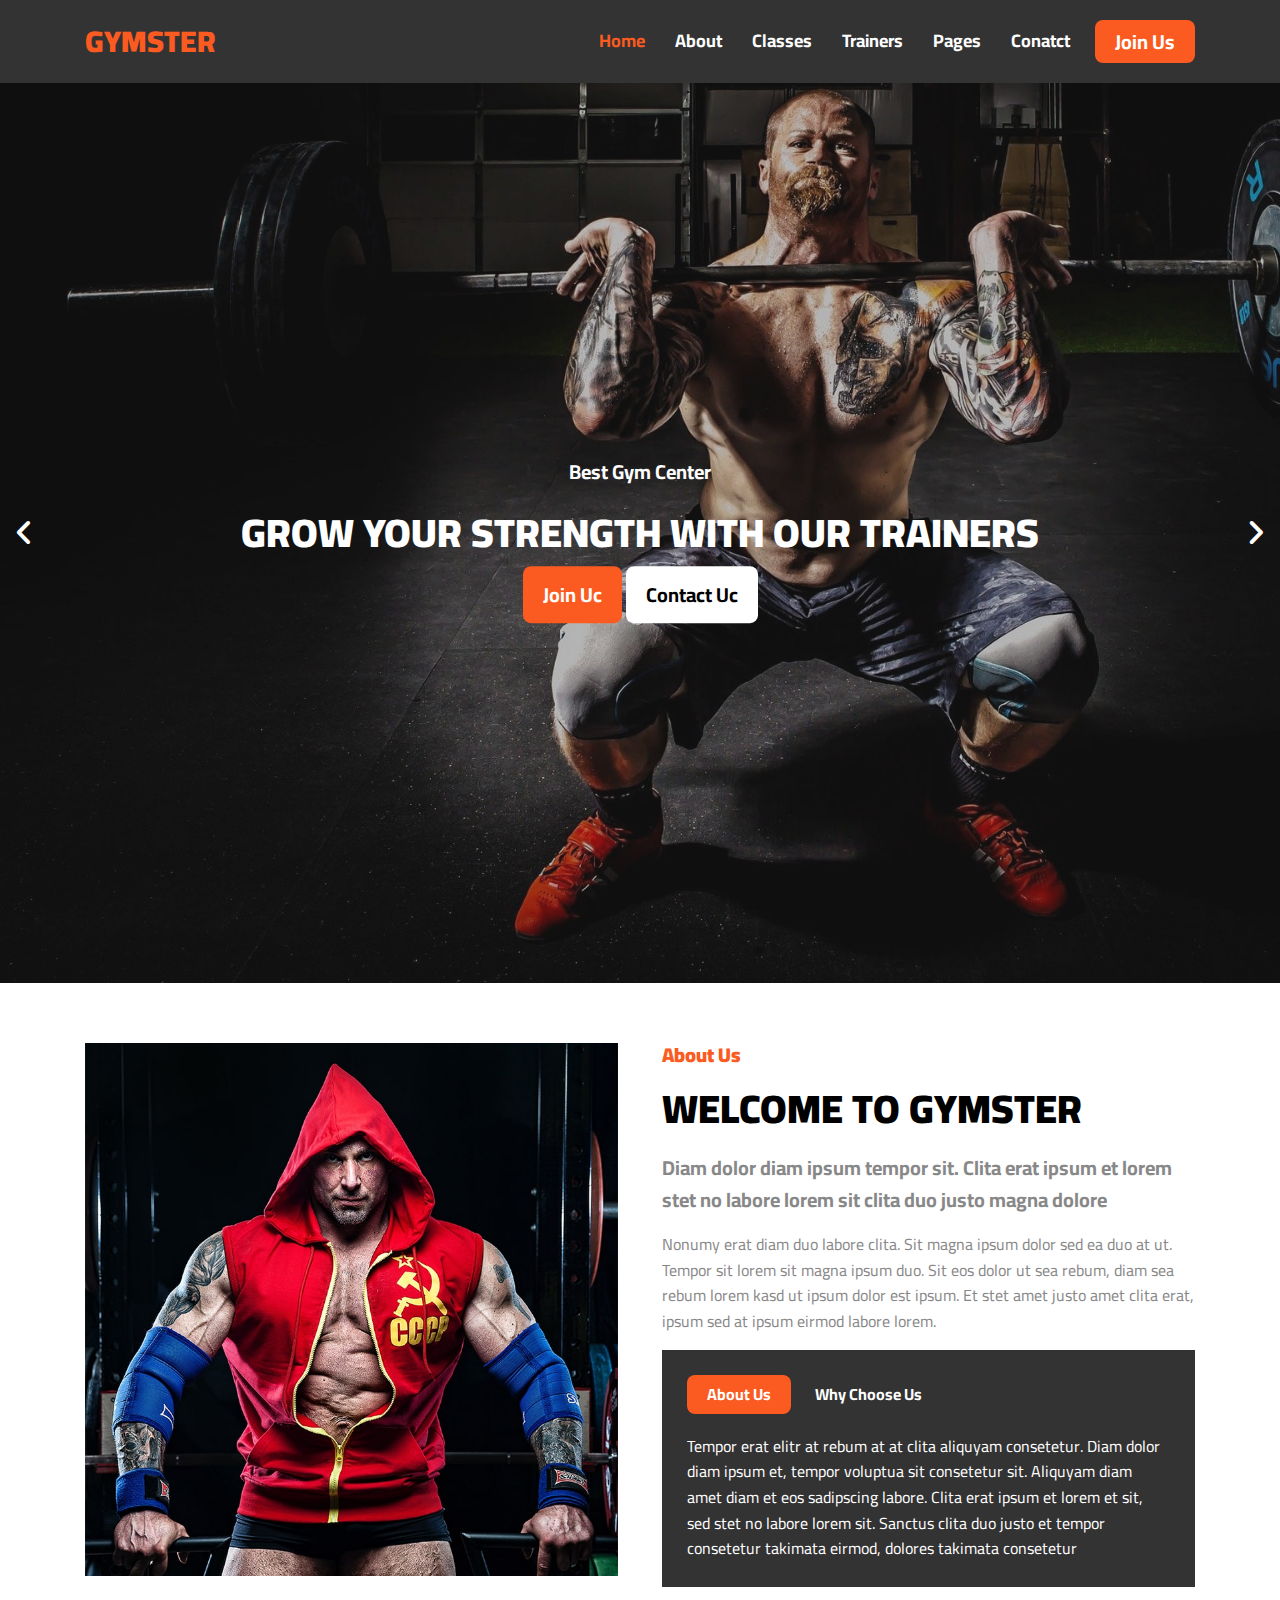
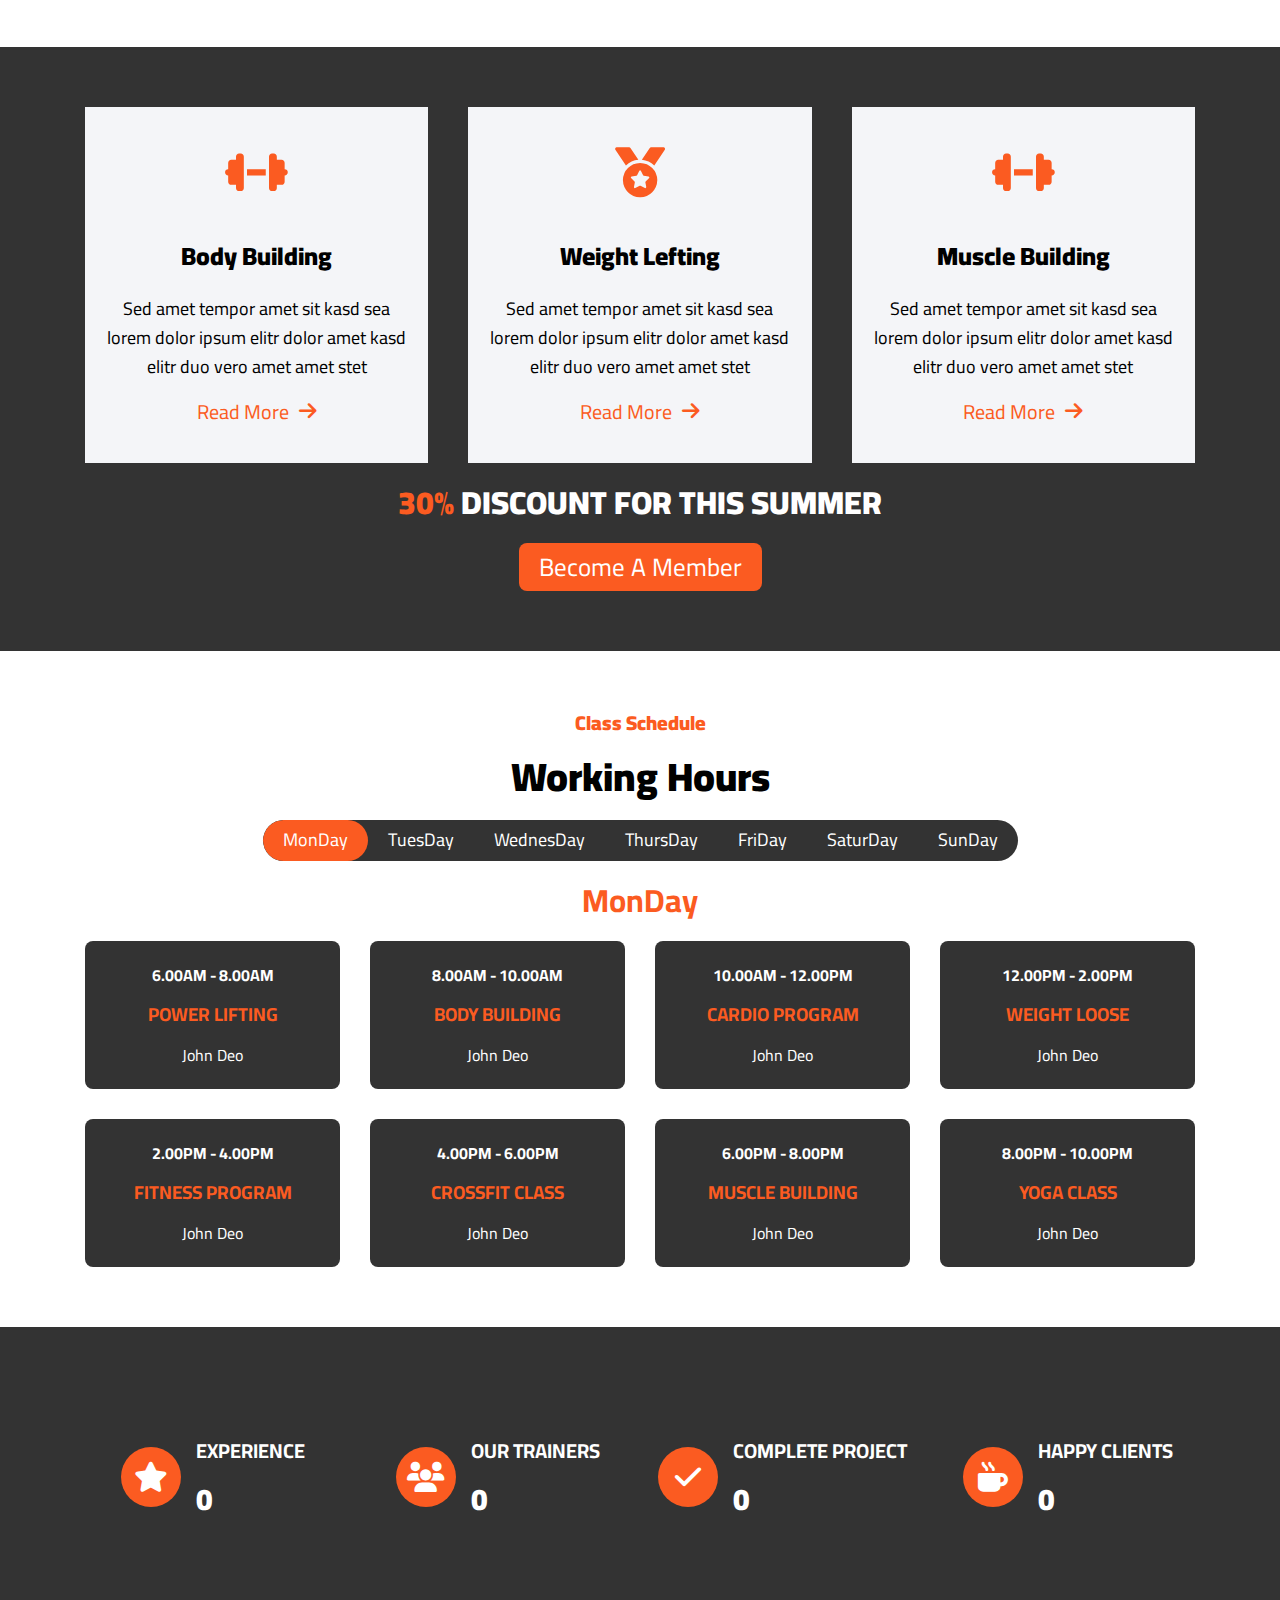
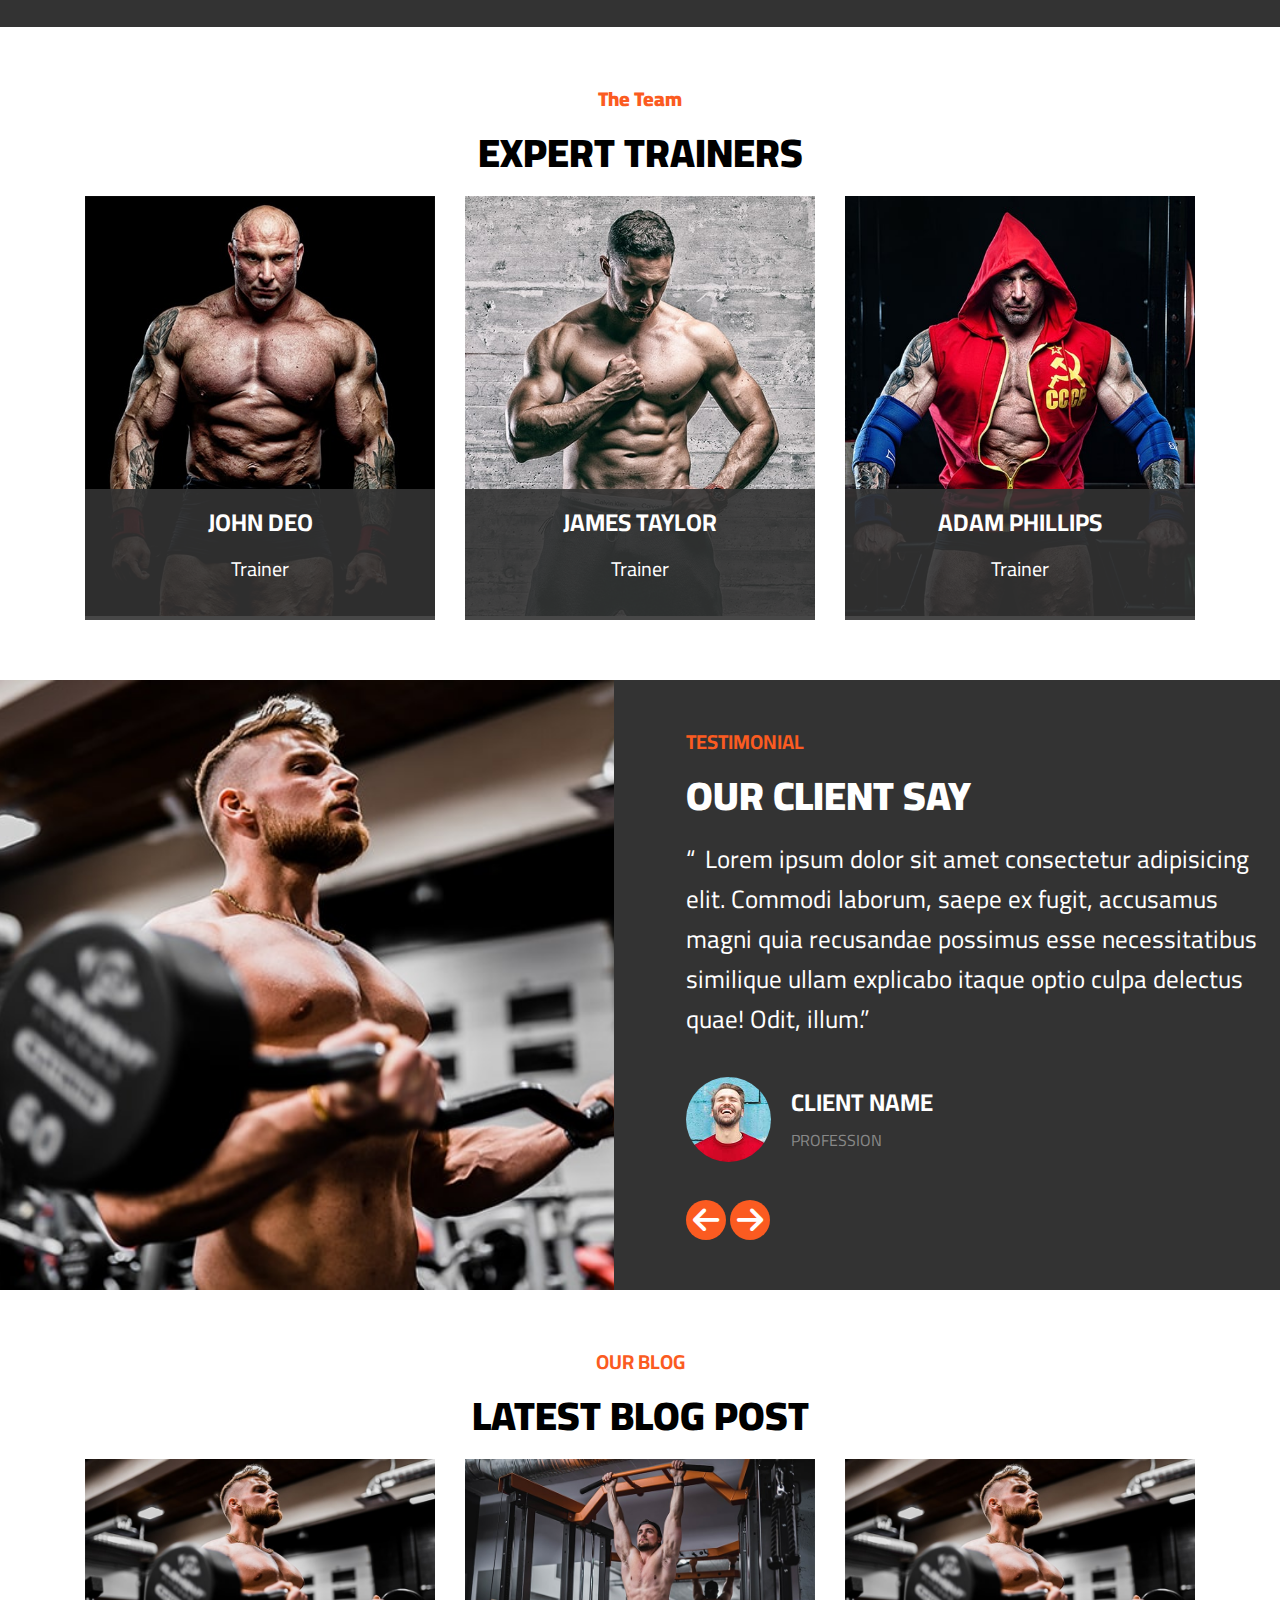
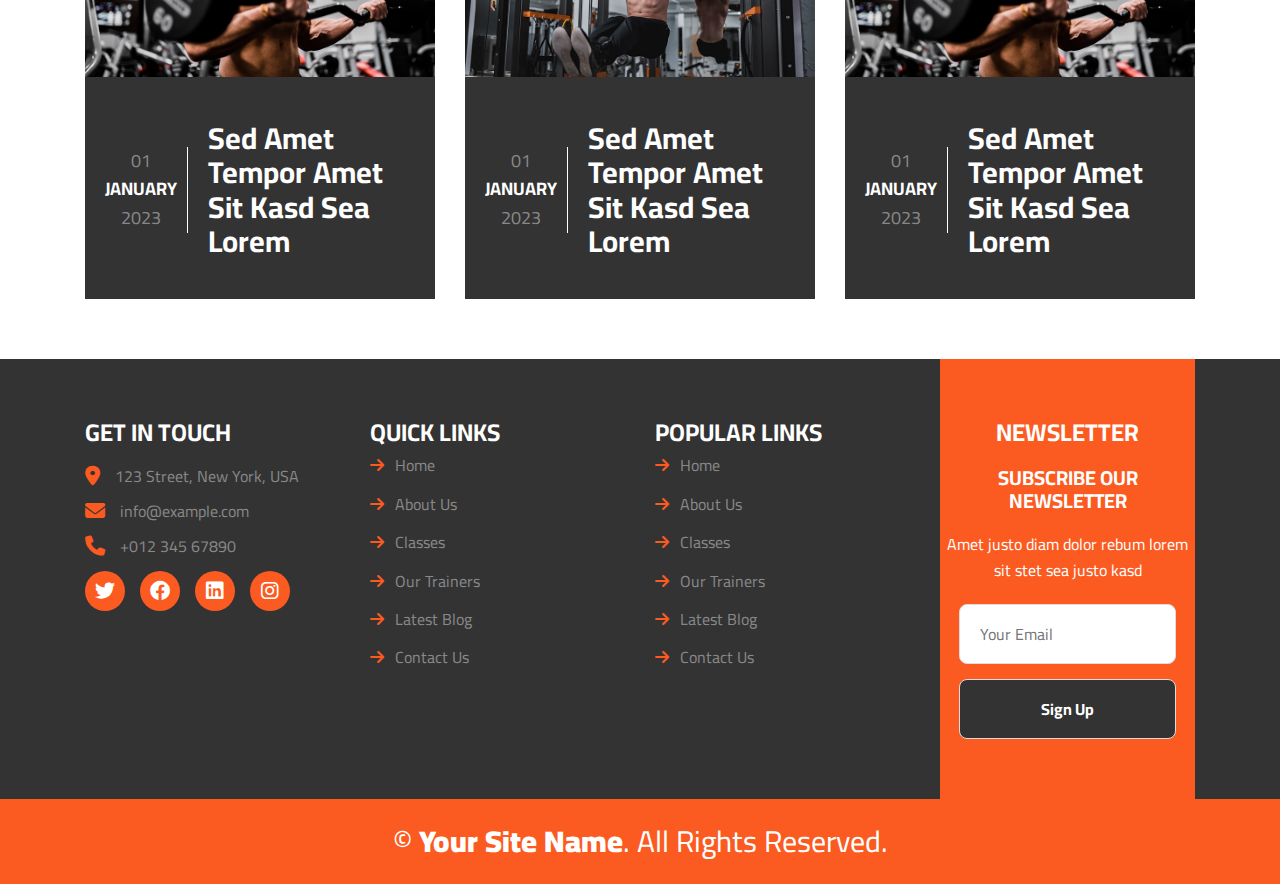
<file: index.html>
<!DOCTYPE html>
<html lang="en">
<head>
    <meta charset="UTF-8">
    <meta http-equiv="X-UA-Compatible" content="IE=edge">
    <meta name="viewport" content="width=device-width, initial-scale=1.0">
    <link rel="stylesheet" href="css/all.min.css">
    <link rel="stylesheet" href="css/framework.css">
    <link rel="stylesheet" href="css/main.css">
    <link rel="stylesheet" href="css/normalize.css">
    <link rel="preconnect" href="https://fonts.googleapis.com">
    <link rel="preconnect" href="https://fonts.gstatic.com" crossorigin>
    <link href="https://fonts.googleapis.com/css2?family=Cairo:wght@300;400;700;900&display=swap" rel="stylesheet">
    <title>GYMSTER</title>
</head>
<body>
    <div class="page">
        <!-- Start Header -->
        <div class="header p-re">
            <div class="container flex-bt p-20-0">
                <div class="logo">
                    <a href="#home" class="fs-30 fw-900 c-main">GYMSTER</a>
                </div>
                <div class="link">
                    <i class="fa-solid fa-bars bar" id="menu"></i>
                    <ul class="links d-f a-c flex-1 p-0 m-0"> <!-- d-n -->
                        <li><a href="index.html" class="active fw-b fs-18 c-w tran ">Home</a></li>
                        <li><a href="About.html" class=" fw-b fs-18 c-w tran ">About</a></li>
                        <li><a href="classes.html" class=" fw-b fs-18 c-w tran ">Classes</a></li>
                        <li><a href="Trainers.html" class=" fw-b fs-18 c-w tran ">Trainers</a></li>
                        <li>
                            <a class=" fw-b fs-18 c-w tran p-re" id="pages">Pages</a>
                            <ul class="pagelist p-ab p-0 d-n"> <!-- d-n -->
                                <li><a href="Blog.html" class=" fw-b fs-18 c-w tran ">Blog Grid</a></li>
                                <li><a href="Testimonial.html" class="test fw-b fs-18 c-w tran">Testimonial</a></li>
                            </ul>
                        </li>
                        <li><a href="#contact" class=" fw-b fs-18 c-w tran ">Conatct</a></li>
                    </ul>
                    <span><a href="#" class="p-10-20 fw-b fs-20 c-w bg-main tran bor-rad ml-10">Join Us</a></span>
                </div>
            </div>
        </div>
        <!-- End Header -->
        <!-- Start Land -->
        <div class="land p-re" id="home">
            <i class="fa-solid fa-angle-left left c-w p-ab tran"></i>
            <div class="text ta-c p-re">
                <p class="m-0 c-w fs-20 fw-b">Best Gym Center</p>
                <h1 class="c-w">GROW YOUR STRENGTH WITH OUR TRAINERS</h1>
                <a href="#" class="active c-w p-10-20 fs-20 fw-b bor-rad">Join Uc</a>
                <a href="#" class="contact tran p-10-20 fs-20 fw-b bor-rad bg-w c-b">Contact Uc</a>
            </div>
            <i class="fa-solid fa-angle-right right c-w p-ab tran"></i>
            <div>
                <i class="fa-solid fa-arrow-up goUp"></i>
            </div>
        </div>
        <!-- End Land -->
        <!-- Start About -->
        <div class="about" id="about">
            <div class="container  full-h"> <!-- d-f -->
                <div class="image full-h">
                    <img src="images/about.jpg" alt="" class="full-w">
                </div>
                <div class="info">
                    <div class="text">
                        <h4 class="m-0 fw-900 c-main fs-20">About Us</h4>
                        <h1 class="fw-900 fs-40 m-20-0">WELCOME TO GYMSTER</h1>
                        <h3 class="lin-h c-888 fs-20 m-0">Diam dolor diam ipsum tempor sit. Clita erat ipsum et lorem stet no labore lorem sit clita duo justo magna dolore</h3>
                        <p class="c-888 fw-400 lin-h">Nonumy erat diam duo labore clita. Sit magna ipsum dolor sed ea duo at ut. Tempor sit lorem sit magna ipsum duo. Sit eos dolor ut sea rebum, diam sea rebum lorem kasd ut ipsum dolor est ipsum. Et stet amet justo amet clita erat, ipsum sed at ipsum eirmod labore lorem.</p>
                    </div>
                    <div class="artc">
                        <span class="one p-10-20 fw-b c-w ta-c bor-rad bg-main">About Us</span>
                        <span class="two p-10-20 fw-b c-w ta-c bor-rad">Why Choose Us</span>
                        <p class="m-0 mt-20 c-w lin-h" id="pa">Tempor erat elitr at rebum at at clita aliquyam consetetur. Diam dolor diam ipsum et, tempor voluptua sit consetetur sit. Aliquyam diam amet diam et eos sadipscing labore. Clita erat ipsum et lorem et sit, sed stet no labore lorem sit. Sanctus clita duo justo et tempor consetetur takimata eirmod, dolores takimata consetetur </p>
                    </div>
                </div>
            </div>
        </div>
        <!-- End About -->
        <!-- Start Flat -->
        <div class="flat c-w">
            <div class="container d-g g-40 p-re">
                <div class="box p-20 ta-c c-b">
                    <i class="fa-solid fa-dumbbell c-main"></i>
                    <h3>Body Building</h3>
                    <p class="lin-h fs-18">Sed amet tempor amet sit kasd sea lorem dolor ipsum elitr dolor amet kasd elitr duo vero amet amet stet</p>
                    <span class="fs-20 c-main d-f a-c j-c">Read More <i class="fa-solid fa-arrow-right ml-10"></i></span>
                </div>
                <div class="box p-20 ta-c c-b">
                    <i class="fa-solid fa-medal c-main"></i>
                    <h3>Weight Lefting</h3>
                    <p class="lin-h fs-18">Sed amet tempor amet sit kasd sea lorem dolor ipsum elitr dolor amet kasd elitr duo vero amet amet stet</p>
                    <span class="fs-20 c-main d-f a-c j-c">Read More <i class="fa-solid fa-arrow-right ml-10"></i></span>
                </div>
                <div class="box p-20 ta-c c-b">
                    <i class="fa-solid fa-dumbbell c-main"></i>
                    <h3>Muscle Building</h3>
                    <p class="lin-h fs-18">Sed amet tempor amet sit kasd sea lorem dolor ipsum elitr dolor amet kasd elitr duo vero amet amet stet</p>
                    <span class="fs-20 c-main d-f a-c j-c">Read More <i class="fa-solid fa-arrow-right ml-10"></i></span>
                </div>
            </div>
            <h1 class="fw-900 ta-c"><span class="c-main">30%</span> DISCOUNT FOR THIS SUMMER</h1>
            <a href="#" class="p-10-20 c-w bg-main bor-rad d-b fs-25">Become A Member</a>
        </div>
        <!-- End Flat -->
        <!-- Start Classes -->
        <div class="classes" id="classes">
            <div class="container">
                <div class="text ta-c">
                    <h4 class="m-0 fs-20 fw-900 c-main">Class Schedule</h4>
                    <h1 class="fw-900 fs-40 m-20-0">Working Hours</h1>
                </div>
                <ul class="days m-0 p-0 d-f a-c">
                    <li class="active p-10-20 fs-18 c-w ta-c tran">MonDay</li>
                    <li class=" p-10-20 fs-18 c-w ta-c tran">TuesDay</li>
                    <li class=" p-10-20 fs-18 c-w ta-c tran">WednesDay</li>
                    <li class=" p-10-20 fs-18 c-w ta-c tran">ThursDay</li>
                    <li class=" p-10-20 fs-18 c-w ta-c tran">FriDay</li>
                    <li class=" p-10-20 fs-18 c-w ta-c tran">SaturDay</li>
                    <li class=" p-10-20 fs-18 c-w ta-c tran">SunDay</li>
                </ul>
                <div class="title">
                    <h1 class="ta-c c-main">MonDay</h1>
                </div>
                <div class="content d-g g-30">
                    <div class="box c-w ta-c bor-rad">
                        <span class="fw-b">6.00AM - 8.00AM</span>
                        <h3 class="m-0 p-20-0 c-main">POWER LIFTING</h3>
                        <p class="m-0">John Deo</p>
                    </div>
                    <div class="box c-w ta-c bor-rad">
                        <span class="fw-b">8.00AM - 10.00AM</span>
                        <h3 class="m-0 p-20-0 c-main">BODY BUILDING</h3>
                        <p class="m-0">John Deo</p>
                    </div>
                    <div class="box c-w ta-c bor-rad">
                        <span class="fw-b">10.00AM - 12.00PM</span>
                        <h3 class="m-0 p-20-0 c-main">CARDIO PROGRAM</h3>
                        <p class="m-0">John Deo</p>
                    </div>
                    <div class="box c-w ta-c bor-rad">
                        <span class="fw-b">12.00PM - 2.00PM</span>
                        <h3 class="m-0 p-20-0 c-main">WEIGHT LOOSE</h3>
                        <p class="m-0">John Deo</p>
                    </div>
                    <div class="box c-w ta-c bor-rad">
                        <span class="fw-b">2.00PM - 4.00PM</span>
                        <h3 class="m-0 p-20-0 c-main">FITNESS PROGRAM</h3>
                        <p class="m-0">John Deo</p>
                    </div>
                    <div class="box c-w ta-c bor-rad">
                        <span class="fw-b">4.00PM - 6.00PM</span>
                        <h3 class="m-0 p-20-0 c-main">CROSSFIT CLASS</h3>
                        <p class="m-0">John Deo</p>
                    </div>
                    <div class="box c-w ta-c bor-rad">
                        <span class="fw-b">6.00PM - 8.00PM</span>
                        <h3 class="m-0 p-20-0 c-main">MUSCLE BUILDING</h3>
                        <p class="m-0">John Deo</p>
                    </div>
                    <div class="box c-w ta-c bor-rad">
                        <span class="fw-b">8.00PM - 10.00PM</span>
                        <h3 class="m-0 p-20-0 c-main">YOGA CLASS</h3>
                        <p class="m-0">John Deo</p>
                    </div>
                </div>
            </div>
        </div>
        <!-- End Classes -->
        <!-- Start Counter -->
        <div class="counter d-f a-c j-c">
            <div class="container d-g g-30">
                <div class="box c-w d-f a-c j-c">
                    <div class="ic bg-main d-f a-c j-c">
                        <i class="fa-solid fa-star"></i>
                    </div>
                    <div class="text ml-15">
                        <p class="m-0 mb-20 fw-b fs-20">EXPERIENCE</p>
                        <span class="count fw-900" data-count="1234">0</span>
                    </div>
                </div>
                <div class="box c-w d-f a-c j-c">
                    <div class="ic bg-main d-f a-c j-c">
                        <i class="fa-solid fa-users"></i>
                    </div>
                    <div class="text ml-15">
                        <p class="m-0 mb-20 fw-b fs-20">OUR TRAINERS</p>
                        <span class="count fw-900" data-count="1234">0</span>
                    </div>
                </div>
                <div class="box c-w d-f a-c j-c">
                    <div class="ic bg-main d-f a-c j-c">
                        <i class="fa-solid fa-check"></i>
                    </div>
                    <div class="text ml-15">
                        <p class="m-0 mb-20 fw-b fs-20">COMPLETE PROJECT</p>
                        <span class="count fw-900" data-count="1234">0</span>
                    </div>
                </div>
                <div class="box c-w d-f a-c j-c">
                    <div class="ic bg-main d-f a-c j-c">
                        <i class="fa-solid fa-mug-hot"></i>
                    </div>
                    <div class="text ml-15">
                        <p class="m-0 mb-20 fw-b fs-20">HAPPY CLIENTS</p>
                        <span class="count fw-900" data-count="1234">0</span>
                    </div>
                </div>
            </div>
        </div>
        <!-- End Counter -->
        <!-- Start Team -->
        <div class="team" id="trainers">
            <div class="container">
                <div class="text ta-c">
                    <h4 class="m-0 fs-20 fw-900 c-main">The Team</h4>
                    <h1 class="fw-900 fs-40 m-20-0">EXPERT TRAINERS</h1>
                </div>
                <div class="content d-g g-30">
                    <div class="box p-re tran">
                        <div class="image">
                            <img src="images/team-1.jpg" alt="" class="tran full-w">
                        </div>
                        <div class="info c-w p-ab full-w ta-c p-20">
                            <h2 class="m-0">JOHN DEO</h2>
                            <span class="d-b m-20-0 fs-20">Trainer</span>
                        </div>
                        <div class="social c-w tran p-ab d-n">
                            <i class="fa-brands fa-twitter bg-w fs-30 a-c j-c tran"></i>
                            <i class="fa-brands fa-facebook bg-w fs-30 a-c j-c tran"></i>
                            <i class="fa-brands fa-linkedin bg-w fs-30 a-c j-c tran"></i>
                        </div>
                    </div>
                    <div class="box p-re tran">
                        <div class="image">
                            <img src="images/team-2.jpg" alt="" class="tran full-w">
                        </div>
                        <div class="info c-w p-ab full-w ta-c p-20">
                            <h2 class="m-0">JAMES TAYLOR</h2>
                            <span class="d-b m-20-0 fs-20">Trainer</span>
                        </div>
                        <div class="social c-w tran p-ab d-n">
                            <i class="fa-brands fa-twitter bg-w fs-30 a-c j-c tran"></i>
                            <i class="fa-brands fa-facebook bg-w fs-30 a-c j-c tran"></i>
                            <i class="fa-brands fa-linkedin bg-w fs-30 a-c j-c tran"></i>
                        </div>
                    </div>
                    <div class="box p-re tran">
                        <div class="image">
                            <img src="images/team-3.jpg" alt="" class="tran full-w">
                        </div>
                        <div class="info c-w p-ab full-w ta-c p-20">
                            <h2 class="m-0">ADAM PHILLIPS</h2>
                            <span class="d-b m-20-0 fs-20">Trainer</span>
                        </div>
                        <div class="social c-w tran p-ab d-n">
                            <i class="fa-brands fa-twitter bg-w fs-30 a-c j-c tran"></i>
                            <i class="fa-brands fa-facebook bg-w fs-30 a-c j-c tran"></i>
                            <i class="fa-brands fa-linkedin bg-w fs-30 a-c j-c tran"></i>
                        </div>
                    </div>
                </div>
            </div>
        </div>
        <!-- End Team -->
        <!-- Start Testimonial -->
        <div class="testimonial d-f" id="testimonial">
            <div class="image">
                <img src="images/blog-1.jpg" alt="" class="full-h full-w">
            </div>
            <div class="text">
                <h4 class="m-0 fs-20 fw-b c-main">TESTIMONIAL</h4>
                <h1 class="fw-900 fs-40 m-20-0 c-w">OUR CLIENT SAY</h1>
                <div class="quote">
                    <q class="p-re c-w d-b lin-h fs-25"><span class="pl-10">Lorem</span> ipsum dolor sit amet consectetur adipisicing elit. Commodi laborum, saepe ex fugit, accusamus magni quia recusandae possimus esse necessitatibus similique ullam explicabo itaque optio culpa delectus quae! Odit, illum.</q>
                    <div class="clint d-f a-c c-w">
                        <img src="images/testimonial-2.jpg" alt="" class="mr-20" id="clint">
                        <div class="text flex-1">
                            <h2 class="m-0 mb-15">CLIENT NAME</h2>
                            <span class="c-888">PROFESSION</span>
                        </div>
                    </div>
                    <div class="arrow">
                        <i class="fa-solid fa-arrow-left tran c-w fs-30 a-c j-c bg-main" id="left"></i>
                        <i class="fa-solid fa-arrow-right tran c-w fs-30 a-c j-c bg-main" id="right"></i>
                    </div>
                </div>
            </div>
        </div>
        <!-- Start Testimonial -->
        <!-- Start Blog -->
        <div class="blog" id="blog">
            <div class="container">
                <div class="text ta-c">
                    <h4 class="m-0 fs-20 fw-b c-main">OUR BLOG</h4>
                    <h1 class="fw-900 fs-40 m-20-0">LATEST BLOG POST</h1>
                </div>
                <div class="content d-g g-30">
                    <div class="box c-w">
                        <div class="image">
                            <img src="images/blog-1.jpg" alt="" class="tran full-w">
                        </div>
                        <div class="info d-f a-c p-20">
                            <div class="date ta-c lin-h pr-10">
                                <span class="fs-18 c-888 d-b">01 <span class="fw-b c-w d-b">JANUARY</span><span>2023</span></span>
                            </div>
                            <h2 class="m-20 fs-30">Sed Amet Tempor Amet Sit Kasd Sea Lorem</h2>
                        </div>
                    </div>
                    <div class="box c-w">
                        <div class="image">
                            <img src="images/blog-3.jpg" alt="" class="tran full-w">
                        </div>
                        <div class="info d-f a-c p-20">
                            <div class="date ta-c lin-h pr-10">
                                <span class="fs-18 c-888 d-b">01 <span class="fw-b c-w d-b">JANUARY</span><span>2023</span></span>
                            </div>
                            <h2 class="m-20 fs-30">Sed Amet Tempor Amet Sit Kasd Sea Lorem</h2>
                        </div>
                    </div>
                    <div class="box c-w">
                        <div class="image">
                            <img src="images/blog-1.jpg" alt="" class="tran full-w">
                        </div>
                        <div class="info d-f a-c p-20">
                            <div class="date ta-c lin-h pr-10">
                                <span class="fs-18 c-888 d-b">01 <span class="fw-b c-w d-b">JANUARY</span><span>2023</span></span>
                            </div>
                            <h2 class="m-20 fs-30">Sed Amet Tempor Amet Sit Kasd Sea Lorem</h2>
                        </div>
                    </div>
                </div>
            </div>
        </div>
        <!-- Start Blog -->
        <!-- Start Footer -->
        <div class="footer c-w d-f a-c">
            <div class="container d-g g-30">
                <div class="one">
                    <h2 class="m-0 mb-20">GET IN TOUCH</h2>
                    <div class="line d-f a-c mb-15">
                        <i class="fa-solid fa-location-dot mr-15 fs-20 c-main"></i>
                        <span class="c-888">123 Street, New York, USA</span>
                    </div>
                    <div class="line d-f a-c mb-15">
                        <i class="fa-solid fa-envelope mr-15 fs-20 c-main"></i>
                        <span class="c-888">info@example.com</span>
                    </div>
                    <div class="line d-f a-c mb-15">
                        <i class="fa-solid fa-phone mr-15 fs-20 c-main"></i>
                        <span class="c-888">+012 345 67890</span>
                    </div>
                    <div class="social d-f a-c">
                        <i class="fa-brands fa-twitter bg-main d-f a-c j-c fs-20 tran mr-15"></i>
                        <i class="fa-brands fa-facebook bg-main d-f a-c j-c fs-20 tran mr-15"></i>
                        <i class="fa-brands fa-linkedin bg-main d-f a-c j-c fs-20 tran mr-15"></i>
                        <i class="fa-brands fa-instagram bg-main d-f a-c j-c fs-20 tran mr-15"></i>
                    </div>
                </div>
                <div class="two">
                    <h2 class="m-0">QUICK LINKS</h2>
                    <ul class="p-0 m-0">
                        <li class="p-re d-f a-c pl-25"><a href="index.html" class="d-b p-10-0 c-888 tran flex-1">Home</a></li>
                        <li class="p-re d-f a-c pl-25"><a href="About.html" class="d-b p-10-0 c-888 tran flex-1">About Us</a></li>
                        <li class="p-re d-f a-c pl-25"><a href="classes.html" class="d-b p-10-0 c-888 tran flex-1">Classes</a></li>
                        <li class="p-re d-f a-c pl-25"><a href="Trainers.html" class="d-b p-10-0 c-888 tran flex-1">Our Trainers</a></li>
                        <li class="p-re d-f a-c pl-25"><a href="Blog.html" class="d-b p-10-0 c-888 tran flex-1">Latest Blog</a></li>
                        <li class="p-re d-f a-c pl-25"><a href="Contact.html" class="d-b p-10-0 c-888 tran flex-1">Contact Us</a></li>
                    </ul>
                </div>
                <div class="three">
                    <h2 class="m-0">POPULAR LINKS</h2>
                    <ul class="p-0 m-0">
                        <li class="p-re d-f a-c pl-25"><a href="index.html" class="d-b p-10-0 c-888 tran flex-1">Home</a></li>
                        <li class="p-re d-f a-c pl-25"><a href="About.html" class="d-b p-10-0 c-888 tran flex-1">About Us</a></li>
                        <li class="p-re d-f a-c pl-25"><a href="classes.html" class="d-b p-10-0 c-888 tran flex-1">Classes</a></li>
                        <li class="p-re d-f a-c pl-25"><a href="Trainers.html" class="d-b p-10-0 c-888 tran flex-1">Our Trainers</a></li>
                        <li class="p-re d-f a-c pl-25"><a href="Blog.html" class="d-b p-10-0 c-888 tran flex-1">Latest Blog</a></li>
                        <li class="p-re d-f a-c pl-25"><a href="Contact.html" class="d-b p-10-0 c-888 tran flex-1">Contact Us</a></li>
                    </ul>
                </div>
                <div class="four bg-main ta-c">
                    <h2 class="m-0">NEWSLETTER</h2>
                    <p class="fs-20 fw-b">SUBSCRIBE OUR NEWSLETTER</p>
                    <span class="lin-h d-b">Amet justo diam dolor rebum lorem sit stet sea justo kasd</span>
                    <form action="" class="mt-20">
                        <input type="email" name="" id="email" placeholder="Your Email" class="p-20 bor-rad mb-15">
                        <input type="submit" id="save" value="Sign Up" class="p-20 bor-rad c-w fw-b">
                    </form>
                </div>
            </div>
        </div>
        <!-- Start Footer -->
        <footer class="bg-main p-25 ta-c c-w fs-30">&copy; <a href="#" class="c-w fw-900">Your Site Name</a>. All Rights Reserved.</footer>
    </div>
    <script src="js/main.js"></script>
</body>
</html>
</file>
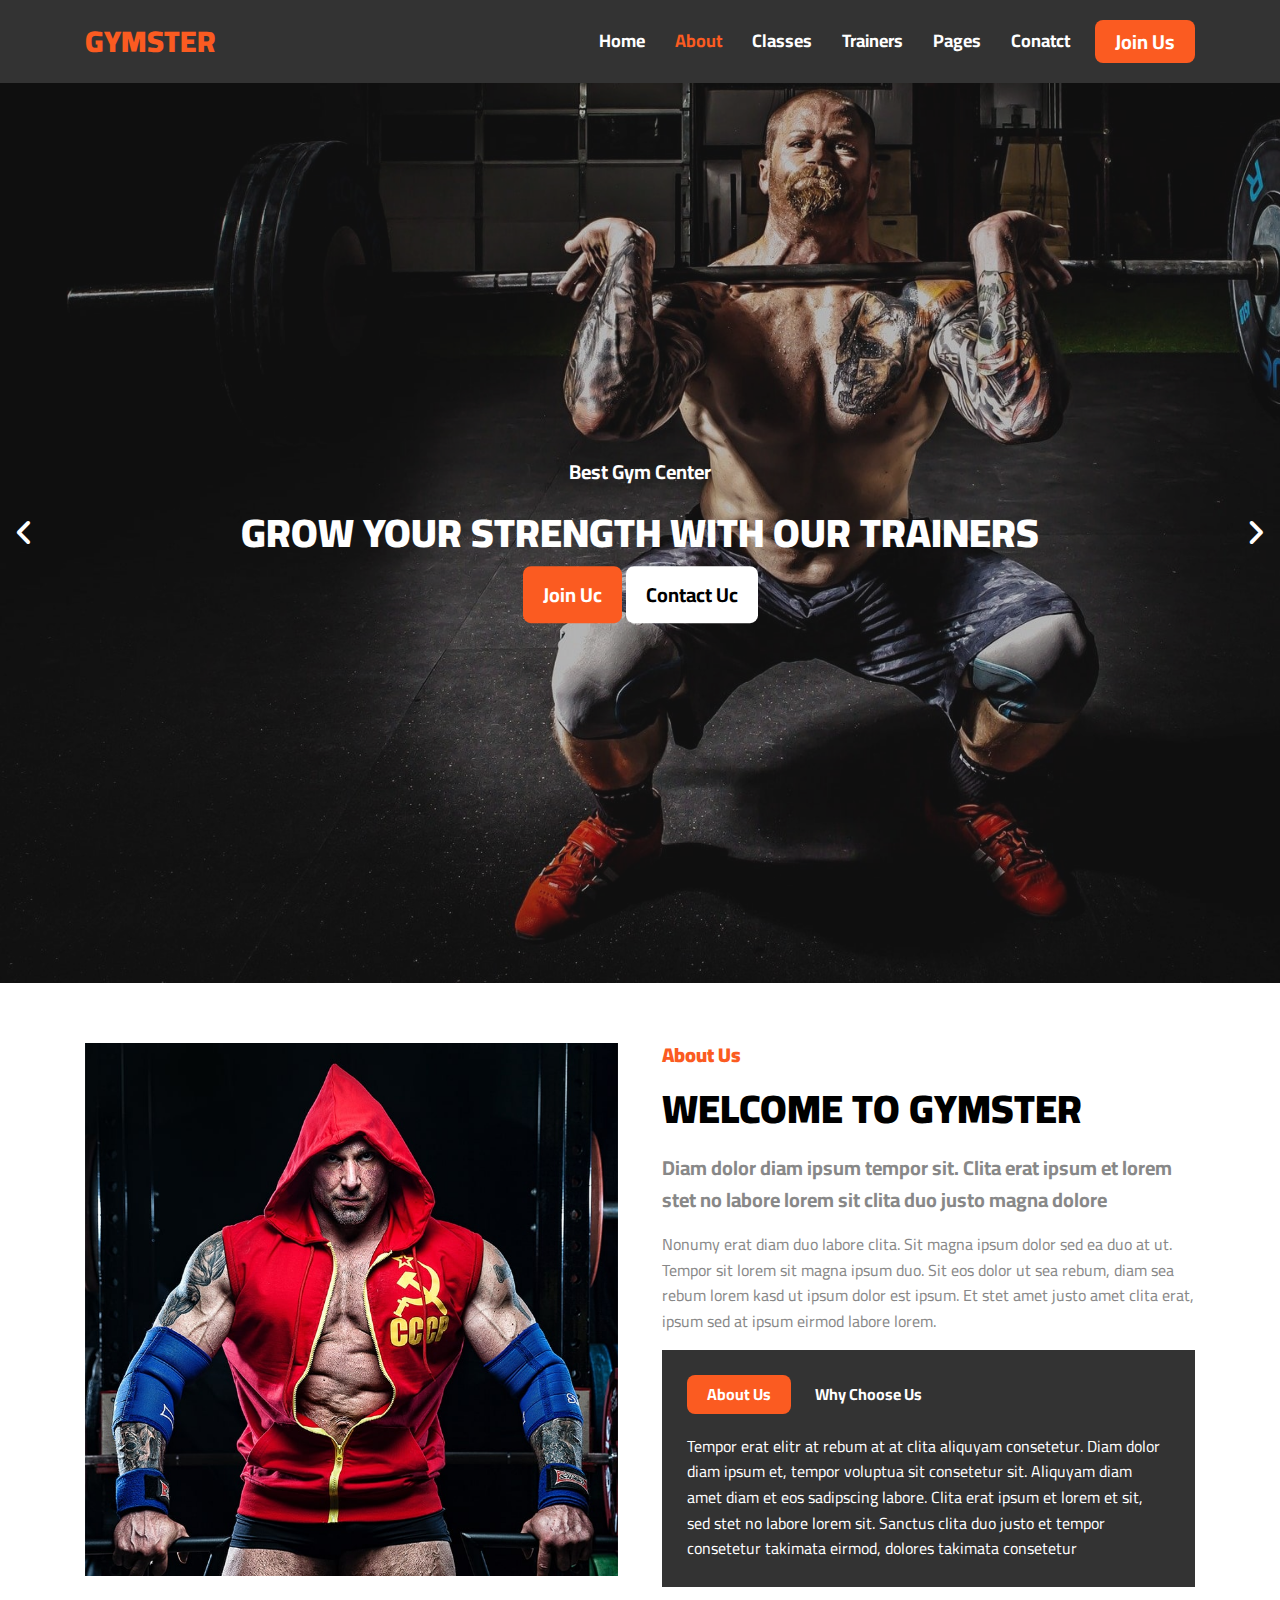
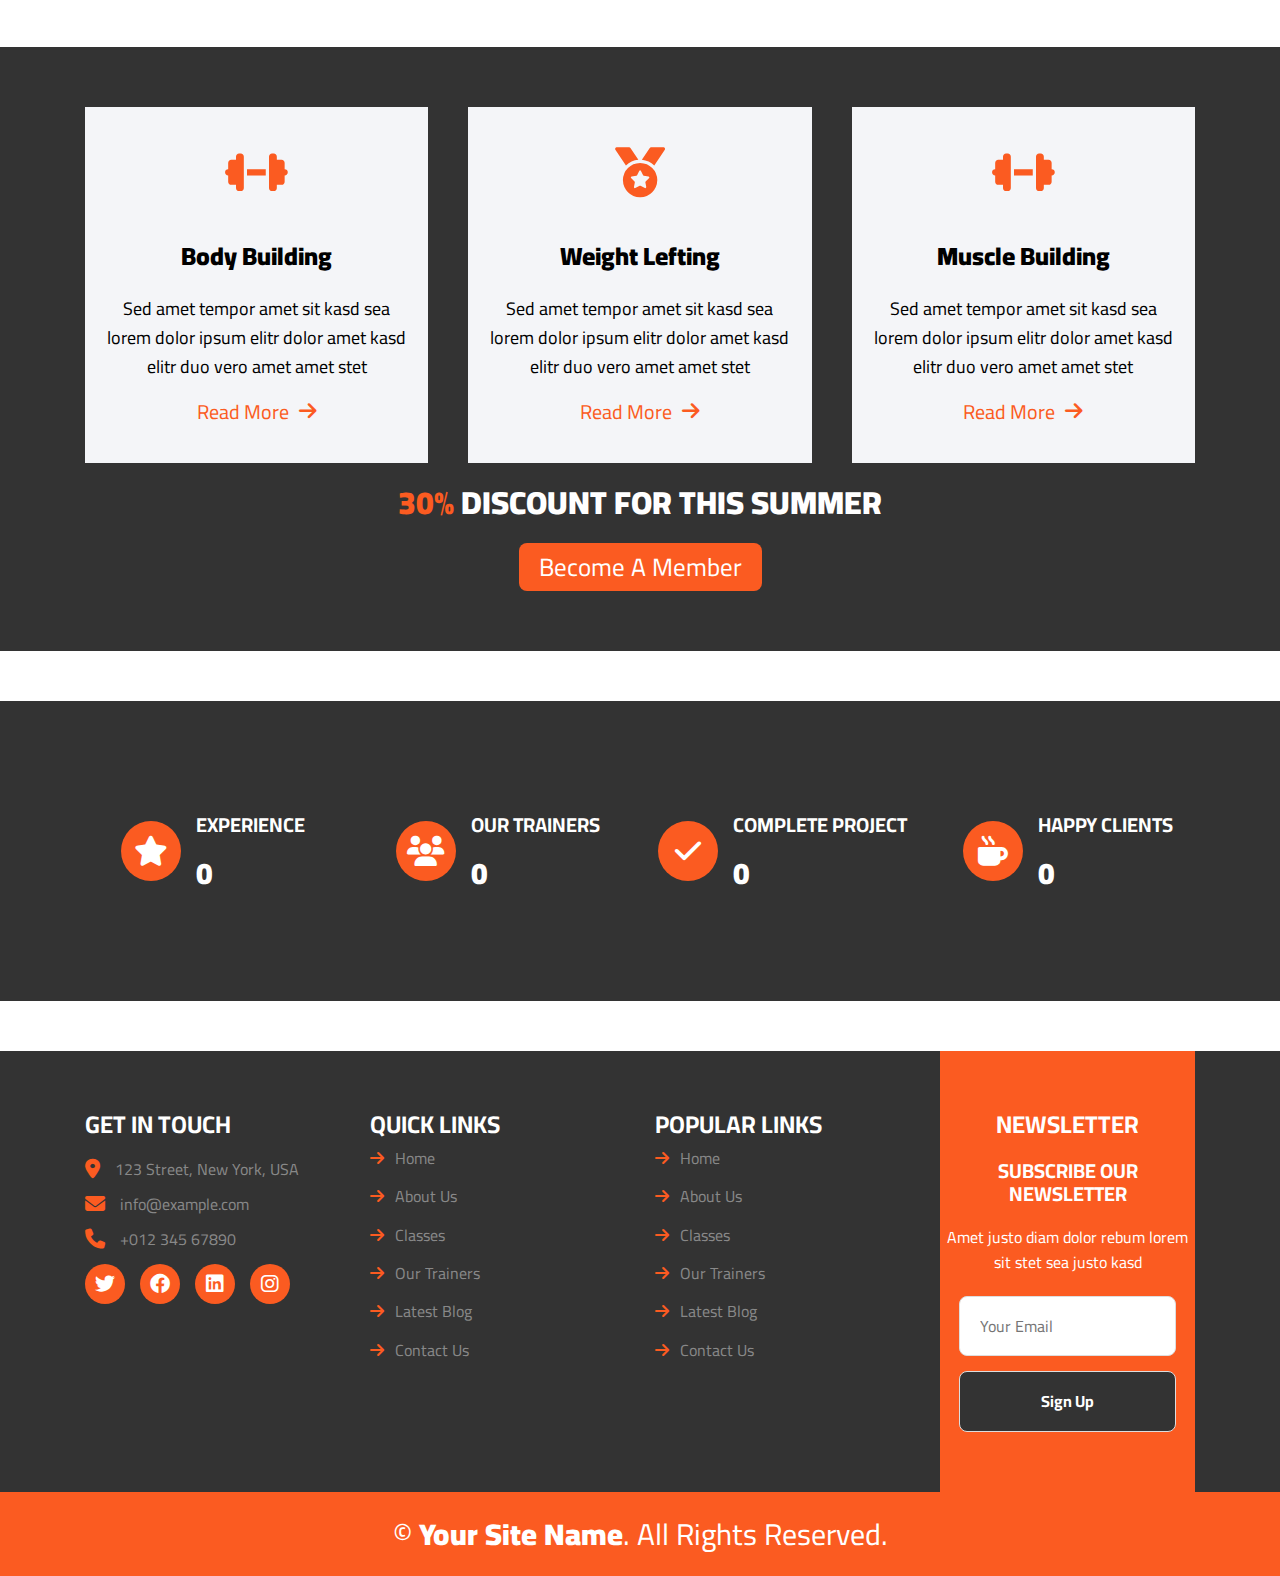
<file: About.html>
<!DOCTYPE html>
<html lang="en">
<head>
    <meta charset="UTF-8">
    <meta http-equiv="X-UA-Compatible" content="IE=edge">
    <meta name="viewport" content="width=device-width, initial-scale=1.0">
    <link rel="stylesheet" href="css/all.min.css">
    <link rel="stylesheet" href="css/framework.css">
    <link rel="stylesheet" href="css/main.css">
    <link rel="stylesheet" href="css/normalize.css">
    <link rel="preconnect" href="https://fonts.googleapis.com">
    <link rel="preconnect" href="https://fonts.gstatic.com" crossorigin>
    <link href="https://fonts.googleapis.com/css2?family=Cairo:wght@300;400;700;900&display=swap" rel="stylesheet">
    <title>GYMSTER</title>
</head>
<body>
    <div class="page">
        <!-- Start Header -->
        <div class="header p-re">
            <div class="container flex-bt p-20-0">
                <div class="logo">
                    <a href="#home" class="fs-30 fw-900 c-main">GYMSTER</a>
                </div>
                <div class="link">
                    <i class="fa-solid fa-bars bar" id="menu"></i>
                    <ul class="links d-f a-c flex-1 p-0 m-0"> <!-- d-n -->
                        <li><a href="index.html" class="fw-b fs-18 c-w tran ">Home</a></li>
                        <li><a href="About.html" class="active fw-b fs-18 c-w tran ">About</a></li>
                        <li><a href="classes.html" class=" fw-b fs-18 c-w tran ">Classes</a></li>
                        <li><a href="Trainers.html" class=" fw-b fs-18 c-w tran ">Trainers</a></li>
                        <li>
                            <a class=" fw-b fs-18 c-w tran p-re" id="pages">Pages</a>
                            <ul class="pagelist p-ab p-0 d-n"> <!-- d-n -->
                                <li><a href="Blog.html" class=" fw-b fs-18 c-w tran ">Blog Grid</a></li>
                                <li><a href="Testimonial.html" class="test fw-b fs-18 c-w tran ">Testimonial</a></li>
                            </ul>
                        </li>
                        <li><a href="#contact" class=" fw-b fs-18 c-w tran ">Conatct</a></li>
                    </ul>
                    <span><a href="#" class="p-10-20 fw-b fs-20 c-w bg-main tran bor-rad ml-10">Join Us</a></span>
                </div>
            </div>
        </div>
        <!-- End Header -->
        <!-- Start Land -->
        <div class="land p-re" id="home">
            <i class="fa-solid fa-angle-left left c-w p-ab tran"></i>
            <div class="text ta-c p-re">
                <p class="m-0 c-w fs-20 fw-b">Best Gym Center</p>
                <h1 class="c-w">GROW YOUR STRENGTH WITH OUR TRAINERS</h1>
                <a href="#" class="active c-w p-10-20 fs-20 fw-b bor-rad">Join Uc</a>
                <a href="#" class="contact tran p-10-20 fs-20 fw-b bor-rad bg-w c-b">Contact Uc</a>
            </div>
            <i class="fa-solid fa-angle-right right c-w p-ab tran"></i>
            <div>
                <i class="fa-solid fa-arrow-up goUp"></i>
            </div>
        </div>
        <!-- End Land -->
        <!-- Start About -->
        <div class="about" id="about">
            <div class="container  full-h"> <!-- d-f -->
                <div class="image full-h">
                    <img src="images/about.jpg" alt="" class="full-w">
                </div>
                <div class="info">
                    <div class="text">
                        <h4 class="m-0 fw-900 c-main fs-20">About Us</h4>
                        <h1 class="fw-900 fs-40 m-20-0">WELCOME TO GYMSTER</h1>
                        <h3 class="lin-h c-888 fs-20 m-0">Diam dolor diam ipsum tempor sit. Clita erat ipsum et lorem stet no labore lorem sit clita duo justo magna dolore</h3>
                        <p class="c-888 fw-400 lin-h">Nonumy erat diam duo labore clita. Sit magna ipsum dolor sed ea duo at ut. Tempor sit lorem sit magna ipsum duo. Sit eos dolor ut sea rebum, diam sea rebum lorem kasd ut ipsum dolor est ipsum. Et stet amet justo amet clita erat, ipsum sed at ipsum eirmod labore lorem.</p>
                    </div>
                    <div class="artc">
                        <span class="one p-10-20 fw-b c-w ta-c bor-rad bg-main">About Us</span>
                        <span class="two p-10-20 fw-b c-w ta-c bor-rad">Why Choose Us</span>
                        <p class="m-0 mt-20 c-w lin-h" id="pa">Tempor erat elitr at rebum at at clita aliquyam consetetur. Diam dolor diam ipsum et, tempor voluptua sit consetetur sit. Aliquyam diam amet diam et eos sadipscing labore. Clita erat ipsum et lorem et sit, sed stet no labore lorem sit. Sanctus clita duo justo et tempor consetetur takimata eirmod, dolores takimata consetetur </p>
                    </div>
                </div>
            </div>
        </div>
        <!-- End About -->
        <!-- Start Flat -->
        <div class="flat c-w">
            <div class="container d-g g-40 p-re">
                <div class="box p-20 ta-c c-b">
                    <i class="fa-solid fa-dumbbell c-main"></i>
                    <h3>Body Building</h3>
                    <p class="lin-h fs-18">Sed amet tempor amet sit kasd sea lorem dolor ipsum elitr dolor amet kasd elitr duo vero amet amet stet</p>
                    <span class="fs-20 c-main d-f a-c j-c">Read More <i class="fa-solid fa-arrow-right ml-10"></i></span>
                </div>
                <div class="box p-20 ta-c c-b">
                    <i class="fa-solid fa-medal c-main"></i>
                    <h3>Weight Lefting</h3>
                    <p class="lin-h fs-18">Sed amet tempor amet sit kasd sea lorem dolor ipsum elitr dolor amet kasd elitr duo vero amet amet stet</p>
                    <span class="fs-20 c-main d-f a-c j-c">Read More <i class="fa-solid fa-arrow-right ml-10"></i></span>
                </div>
                <div class="box p-20 ta-c c-b">
                    <i class="fa-solid fa-dumbbell c-main"></i>
                    <h3>Muscle Building</h3>
                    <p class="lin-h fs-18">Sed amet tempor amet sit kasd sea lorem dolor ipsum elitr dolor amet kasd elitr duo vero amet amet stet</p>
                    <span class="fs-20 c-main d-f a-c j-c">Read More <i class="fa-solid fa-arrow-right ml-10"></i></span>
                </div>
            </div>
            <h1 class="fw-900 ta-c"><span class="c-main">30%</span> DISCOUNT FOR THIS SUMMER</h1>
            <a href="#" class="p-10-20 c-w bg-main bor-rad d-b fs-25">Become A Member</a>
        </div>
        <!-- End Flat -->
        <!-- Start Counter -->
        <div class="counter d-f a-c j-c m-50-0">
            <div class="container d-g g-30">
                <div class="box c-w d-f a-c j-c">
                    <div class="ic bg-main d-f a-c j-c">
                        <i class="fa-solid fa-star"></i>
                    </div>
                    <div class="text ml-15">
                        <p class="m-0 mb-20 fw-b fs-20">EXPERIENCE</p>
                        <span class="count fw-900" data-count="1234">0</span>
                    </div>
                </div>
                <div class="box c-w d-f a-c j-c">
                    <div class="ic bg-main d-f a-c j-c">
                        <i class="fa-solid fa-users"></i>
                    </div>
                    <div class="text ml-15">
                        <p class="m-0 mb-20 fw-b fs-20">OUR TRAINERS</p>
                        <span class="count fw-900" data-count="1234">0</span>
                    </div>
                </div>
                <div class="box c-w d-f a-c j-c">
                    <div class="ic bg-main d-f a-c j-c">
                        <i class="fa-solid fa-check"></i>
                    </div>
                    <div class="text ml-15">
                        <p class="m-0 mb-20 fw-b fs-20">COMPLETE PROJECT</p>
                        <span class="count fw-900" data-count="1234">0</span>
                    </div>
                </div>
                <div class="box c-w d-f a-c j-c">
                    <div class="ic bg-main d-f a-c j-c">
                        <i class="fa-solid fa-mug-hot"></i>
                    </div>
                    <div class="text ml-15">
                        <p class="m-0 mb-20 fw-b fs-20">HAPPY CLIENTS</p>
                        <span class="count fw-900" data-count="1234">0</span>
                    </div>
                </div>
            </div>
        </div>
        <!-- End Counter -->
        <!-- Start Footer -->
        <div class="footer c-w d-f a-c">
            <div class="container d-g g-30">
                <div class="one">
                    <h2 class="m-0 mb-20">GET IN TOUCH</h2>
                    <div class="line d-f a-c mb-15">
                        <i class="fa-solid fa-location-dot mr-15 fs-20 c-main"></i>
                        <span class="c-888">123 Street, New York, USA</span>
                    </div>
                    <div class="line d-f a-c mb-15">
                        <i class="fa-solid fa-envelope mr-15 fs-20 c-main"></i>
                        <span class="c-888">info@example.com</span>
                    </div>
                    <div class="line d-f a-c mb-15">
                        <i class="fa-solid fa-phone mr-15 fs-20 c-main"></i>
                        <span class="c-888">+012 345 67890</span>
                    </div>
                    <div class="social d-f a-c">
                        <i class="fa-brands fa-twitter bg-main d-f a-c j-c fs-20 tran mr-15"></i>
                        <i class="fa-brands fa-facebook bg-main d-f a-c j-c fs-20 tran mr-15"></i>
                        <i class="fa-brands fa-linkedin bg-main d-f a-c j-c fs-20 tran mr-15"></i>
                        <i class="fa-brands fa-instagram bg-main d-f a-c j-c fs-20 tran mr-15"></i>
                    </div>
                </div>
                <div class="two">
                    <h2 class="m-0">QUICK LINKS</h2>
                    <ul class="p-0 m-0">
                        <li class="p-re d-f a-c pl-25"><a href="index.html" class="d-b p-10-0 c-888 tran flex-1">Home</a></li>
                        <li class="p-re d-f a-c pl-25"><a href="About.html" class="d-b p-10-0 c-888 tran flex-1">About Us</a></li>
                        <li class="p-re d-f a-c pl-25"><a href="classes.html" class="d-b p-10-0 c-888 tran flex-1">Classes</a></li>
                        <li class="p-re d-f a-c pl-25"><a href="Trainers.html" class="d-b p-10-0 c-888 tran flex-1">Our Trainers</a></li>
                        <li class="p-re d-f a-c pl-25"><a href="Blog.html" class="d-b p-10-0 c-888 tran flex-1">Latest Blog</a></li>
                        <li class="p-re d-f a-c pl-25"><a href="Contact.html" class="d-b p-10-0 c-888 tran flex-1">Contact Us</a></li>
                    </ul>
                </div>
                <div class="three">
                    <h2 class="m-0">POPULAR LINKS</h2>
                    <ul class="p-0 m-0">
                        <li class="p-re d-f a-c pl-25"><a href="index.html" class="d-b p-10-0 c-888 tran flex-1">Home</a></li>
                        <li class="p-re d-f a-c pl-25"><a href="About.html" class="d-b p-10-0 c-888 tran flex-1">About Us</a></li>
                        <li class="p-re d-f a-c pl-25"><a href="classes.html" class="d-b p-10-0 c-888 tran flex-1">Classes</a></li>
                        <li class="p-re d-f a-c pl-25"><a href="Trainers.html" class="d-b p-10-0 c-888 tran flex-1">Our Trainers</a></li>
                        <li class="p-re d-f a-c pl-25"><a href="Blog.html" class="d-b p-10-0 c-888 tran flex-1">Latest Blog</a></li>
                        <li class="p-re d-f a-c pl-25"><a href="Contact.html" class="d-b p-10-0 c-888 tran flex-1">Contact Us</a></li>
                    </ul>
                </div>
                <div class="four bg-main ta-c">
                    <h2 class="m-0">NEWSLETTER</h2>
                    <p class="fs-20 fw-b">SUBSCRIBE OUR NEWSLETTER</p>
                    <span class="lin-h d-b">Amet justo diam dolor rebum lorem sit stet sea justo kasd</span>
                    <form action="" class="mt-20">
                        <input type="email" name="" id="email" placeholder="Your Email" class="p-20 bor-rad mb-15">
                        <input type="submit" id="save" value="Sign Up" class="p-20 bor-rad c-w fw-b">
                    </form>
                </div>
            </div>
        </div>
        <!-- Start Footer -->
        <footer class="bg-main p-25 ta-c c-w fs-30">&copy; <a href="#" class="c-w fw-900">Your Site Name</a>. All Rights Reserved.</footer>
    </div>
    <script src="js/main.js"></script>
</body>
</html>
</file>
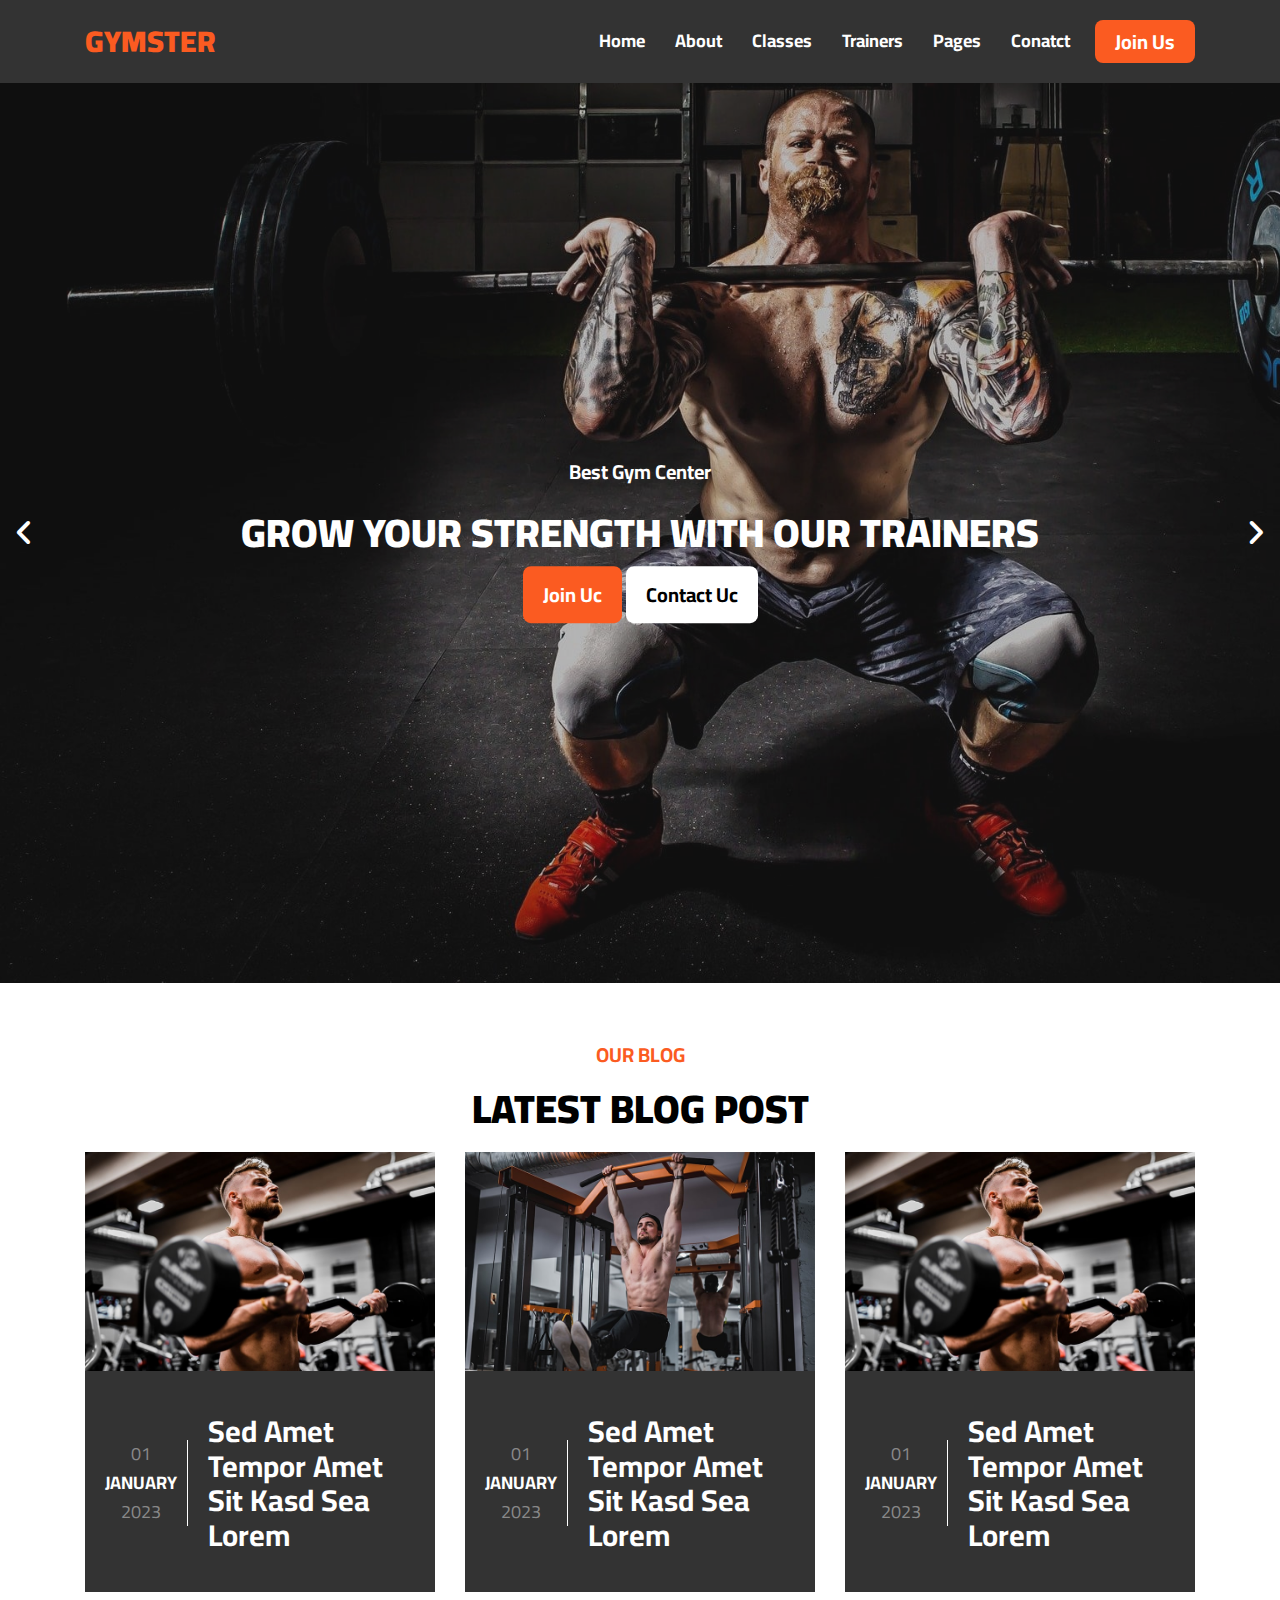
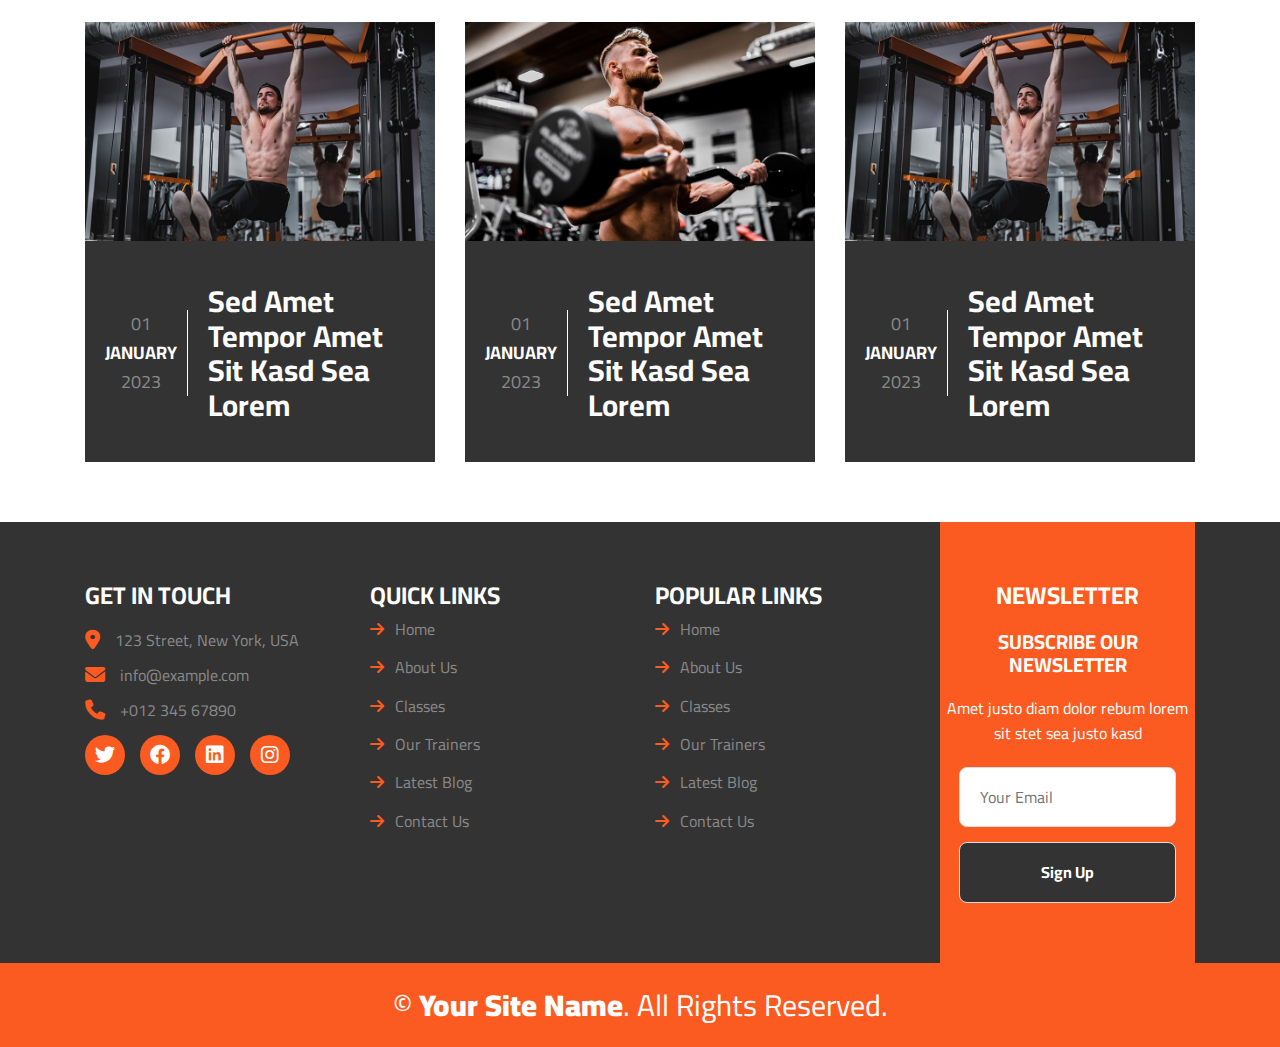
<file: Blog.html>
<!DOCTYPE html>
<html lang="en">
<head>
    <meta charset="UTF-8">
    <meta http-equiv="X-UA-Compatible" content="IE=edge">
    <meta name="viewport" content="width=device-width, initial-scale=1.0">
    <link rel="stylesheet" href="css/all.min.css">
    <link rel="stylesheet" href="css/framework.css">
    <link rel="stylesheet" href="css/main.css">
    <link rel="stylesheet" href="css/normalize.css">
    <link rel="preconnect" href="https://fonts.googleapis.com">
    <link rel="preconnect" href="https://fonts.gstatic.com" crossorigin>
    <link href="https://fonts.googleapis.com/css2?family=Cairo:wght@300;400;700;900&display=swap" rel="stylesheet">
    <title>GYMSTER</title>
</head>
<body>
    <div class="page">
        <!-- Start Header -->
        <div class="header p-re">
            <div class="container flex-bt p-20-0">
                <div class="logo">
                    <a href="#home" class="fs-30 fw-900 c-main">GYMSTER</a>
                </div>
                <div class="link">
                    <i class="fa-solid fa-bars bar" id="menu"></i>
                    <ul class="links d-f a-c flex-1 p-0 m-0"> <!-- d-n -->
                        <li><a href="index.html" class="fw-b fs-18 c-w tran ">Home</a></li>
                        <li><a href="About.html" class=" fw-b fs-18 c-w tran ">About</a></li>
                        <li><a href="classes.html" class=" fw-b fs-18 c-w tran ">Classes</a></li>
                        <li><a href="Trainers.html" class=" fw-b fs-18 c-w tran ">Trainers</a></li>
                        <li>
                            <a class=" fw-b fs-18 c-w tran p-re" id="pages">Pages</a>
                            <ul class="pagelist p-ab p-0 d-n"> <!-- d-n -->
                                <li><a href="Blog.html" class="active fw-b fs-18 c-w tran ">Blog Grid</a></li>
                                <li><a href="Testimonial.html" class="test fw-b fs-18 c-w tran ">Testimonial</a></li>
                            </ul>
                        </li>
                        <li><a href="#contact" class=" fw-b fs-18 c-w tran ">Conatct</a></li>
                    </ul>
                    <span><a href="#" class="p-10-20 fw-b fs-20 c-w bg-main tran bor-rad ml-10">Join Us</a></span>
                </div>
            </div>
        </div>
        <!-- End Header -->
        <!-- Start Land -->
        <div class="land p-re" id="home">
            <i class="fa-solid fa-angle-left left c-w p-ab tran"></i>
            <div class="text ta-c p-re">
                <p class="m-0 c-w fs-20 fw-b">Best Gym Center</p>
                <h1 class="c-w">GROW YOUR STRENGTH WITH OUR TRAINERS</h1>
                <a href="#" class="active c-w p-10-20 fs-20 fw-b bor-rad">Join Uc</a>
                <a href="#" class="contact tran p-10-20 fs-20 fw-b bor-rad bg-w c-b">Contact Uc</a>
            </div>
            <i class="fa-solid fa-angle-right right c-w p-ab tran"></i>
            <div>
                <i class="fa-solid fa-arrow-up goUp"></i>
            </div>
        </div>
        <!-- End Land -->
        <!-- Start Blog -->
        <div class="blog" id="blog">
            <div class="container">
                <div class="text ta-c">
                    <h4 class="m-0 fs-20 fw-b c-main">OUR BLOG</h4>
                    <h1 class="fw-900 fs-40 m-20-0">LATEST BLOG POST</h1>
                </div>
                <div class="content d-g g-30">
                    <div class="box c-w">
                        <div class="image">
                            <img src="images/blog-1.jpg" alt="" class="tran full-w">
                        </div>
                        <div class="info d-f a-c p-20">
                            <div class="date ta-c lin-h pr-10">
                                <span class="fs-18 c-888 d-b">01 <span class="fw-b c-w d-b">JANUARY</span><span>2023</span></span>
                            </div>
                            <h2 class="m-20 fs-30">Sed Amet Tempor Amet Sit Kasd Sea Lorem</h2>
                        </div>
                    </div>
                    <div class="box c-w">
                        <div class="image">
                            <img src="images/blog-3.jpg" alt="" class="tran full-w">
                        </div>
                        <div class="info d-f a-c p-20">
                            <div class="date ta-c lin-h pr-10">
                                <span class="fs-18 c-888 d-b">01 <span class="fw-b c-w d-b">JANUARY</span><span>2023</span></span>
                            </div>
                            <h2 class="m-20 fs-30">Sed Amet Tempor Amet Sit Kasd Sea Lorem</h2>
                        </div>
                    </div>
                    <div class="box c-w">
                        <div class="image">
                            <img src="images/blog-1.jpg" alt="" class="tran full-w">
                        </div>
                        <div class="info d-f a-c p-20">
                            <div class="date ta-c lin-h pr-10">
                                <span class="fs-18 c-888 d-b">01 <span class="fw-b c-w d-b">JANUARY</span><span>2023</span></span>
                            </div>
                            <h2 class="m-20 fs-30">Sed Amet Tempor Amet Sit Kasd Sea Lorem</h2>
                        </div>
                    </div>
                    <div class="box c-w">
                        <div class="image">
                            <img src="images/blog-3.jpg" alt="" class="tran full-w">
                        </div>
                        <div class="info d-f a-c p-20">
                            <div class="date ta-c lin-h pr-10">
                                <span class="fs-18 c-888 d-b">01 <span class="fw-b c-w d-b">JANUARY</span><span>2023</span></span>
                            </div>
                            <h2 class="m-20 fs-30">Sed Amet Tempor Amet Sit Kasd Sea Lorem</h2>
                        </div>
                    </div>
                    <div class="box c-w">
                        <div class="image">
                            <img src="images/blog-1.jpg" alt="" class="tran full-w">
                        </div>
                        <div class="info d-f a-c p-20">
                            <div class="date ta-c lin-h pr-10">
                                <span class="fs-18 c-888 d-b">01 <span class="fw-b c-w d-b">JANUARY</span><span>2023</span></span>
                            </div>
                            <h2 class="m-20 fs-30">Sed Amet Tempor Amet Sit Kasd Sea Lorem</h2>
                        </div>
                    </div>
                    <div class="box c-w">
                        <div class="image">
                            <img src="images/blog-3.jpg" alt="" class="tran full-w">
                        </div>
                        <div class="info d-f a-c p-20">
                            <div class="date ta-c lin-h pr-10">
                                <span class="fs-18 c-888 d-b">01 <span class="fw-b c-w d-b">JANUARY</span><span>2023</span></span>
                            </div>
                            <h2 class="m-20 fs-30">Sed Amet Tempor Amet Sit Kasd Sea Lorem</h2>
                        </div>
                    </div>
                </div>
            </div>
        </div>
        <!-- Start Blog -->
        <!-- Start Footer -->
        <div class="footer c-w d-f a-c">
            <div class="container d-g g-30">
                <div class="one">
                    <h2 class="m-0 mb-20">GET IN TOUCH</h2>
                    <div class="line d-f a-c mb-15">
                        <i class="fa-solid fa-location-dot mr-15 fs-20 c-main"></i>
                        <span class="c-888">123 Street, New York, USA</span>
                    </div>
                    <div class="line d-f a-c mb-15">
                        <i class="fa-solid fa-envelope mr-15 fs-20 c-main"></i>
                        <span class="c-888">info@example.com</span>
                    </div>
                    <div class="line d-f a-c mb-15">
                        <i class="fa-solid fa-phone mr-15 fs-20 c-main"></i>
                        <span class="c-888">+012 345 67890</span>
                    </div>
                    <div class="social d-f a-c">
                        <i class="fa-brands fa-twitter bg-main d-f a-c j-c fs-20 tran mr-15"></i>
                        <i class="fa-brands fa-facebook bg-main d-f a-c j-c fs-20 tran mr-15"></i>
                        <i class="fa-brands fa-linkedin bg-main d-f a-c j-c fs-20 tran mr-15"></i>
                        <i class="fa-brands fa-instagram bg-main d-f a-c j-c fs-20 tran mr-15"></i>
                    </div>
                </div>
                <div class="two">
                    <h2 class="m-0">QUICK LINKS</h2>
                    <ul class="p-0 m-0">
                        <li class="p-re d-f a-c pl-25"><a href="index.html" class="d-b p-10-0 c-888 tran flex-1">Home</a></li>
                        <li class="p-re d-f a-c pl-25"><a href="About.html" class="d-b p-10-0 c-888 tran flex-1">About Us</a></li>
                        <li class="p-re d-f a-c pl-25"><a href="classes.html" class="d-b p-10-0 c-888 tran flex-1">Classes</a></li>
                        <li class="p-re d-f a-c pl-25"><a href="Trainers.html" class="d-b p-10-0 c-888 tran flex-1">Our Trainers</a></li>
                        <li class="p-re d-f a-c pl-25"><a href="Blog.html" class="d-b p-10-0 c-888 tran flex-1">Latest Blog</a></li>
                        <li class="p-re d-f a-c pl-25"><a href="Contact.html" class="d-b p-10-0 c-888 tran flex-1">Contact Us</a></li>
                    </ul>
                </div>
                <div class="three">
                    <h2 class="m-0">POPULAR LINKS</h2>
                    <ul class="p-0 m-0">
                        <li class="p-re d-f a-c pl-25"><a href="index.html" class="d-b p-10-0 c-888 tran flex-1">Home</a></li>
                        <li class="p-re d-f a-c pl-25"><a href="About.html" class="d-b p-10-0 c-888 tran flex-1">About Us</a></li>
                        <li class="p-re d-f a-c pl-25"><a href="classes.html" class="d-b p-10-0 c-888 tran flex-1">Classes</a></li>
                        <li class="p-re d-f a-c pl-25"><a href="Trainers.html" class="d-b p-10-0 c-888 tran flex-1">Our Trainers</a></li>
                        <li class="p-re d-f a-c pl-25"><a href="Blog.html" class="d-b p-10-0 c-888 tran flex-1">Latest Blog</a></li>
                        <li class="p-re d-f a-c pl-25"><a href="Contact.html" class="d-b p-10-0 c-888 tran flex-1">Contact Us</a></li>
                    </ul>
                </div>
                <div class="four bg-main ta-c">
                    <h2 class="m-0">NEWSLETTER</h2>
                    <p class="fs-20 fw-b">SUBSCRIBE OUR NEWSLETTER</p>
                    <span class="lin-h d-b">Amet justo diam dolor rebum lorem sit stet sea justo kasd</span>
                    <form action="" class="mt-20">
                        <input type="email" name="" id="email" placeholder="Your Email" class="p-20 bor-rad mb-15">
                        <input type="submit" id="save" value="Sign Up" class="p-20 bor-rad c-w fw-b">
                    </form>
                </div>
            </div>
        </div>
        <!-- Start Footer -->
        <footer class="bg-main p-25 ta-c c-w fs-30">&copy; <a href="#" class="c-w fw-900">Your Site Name</a>. All Rights Reserved.</footer>
    </div>
    <script src="js/main.js"></script>
</body>
</html>
</file>
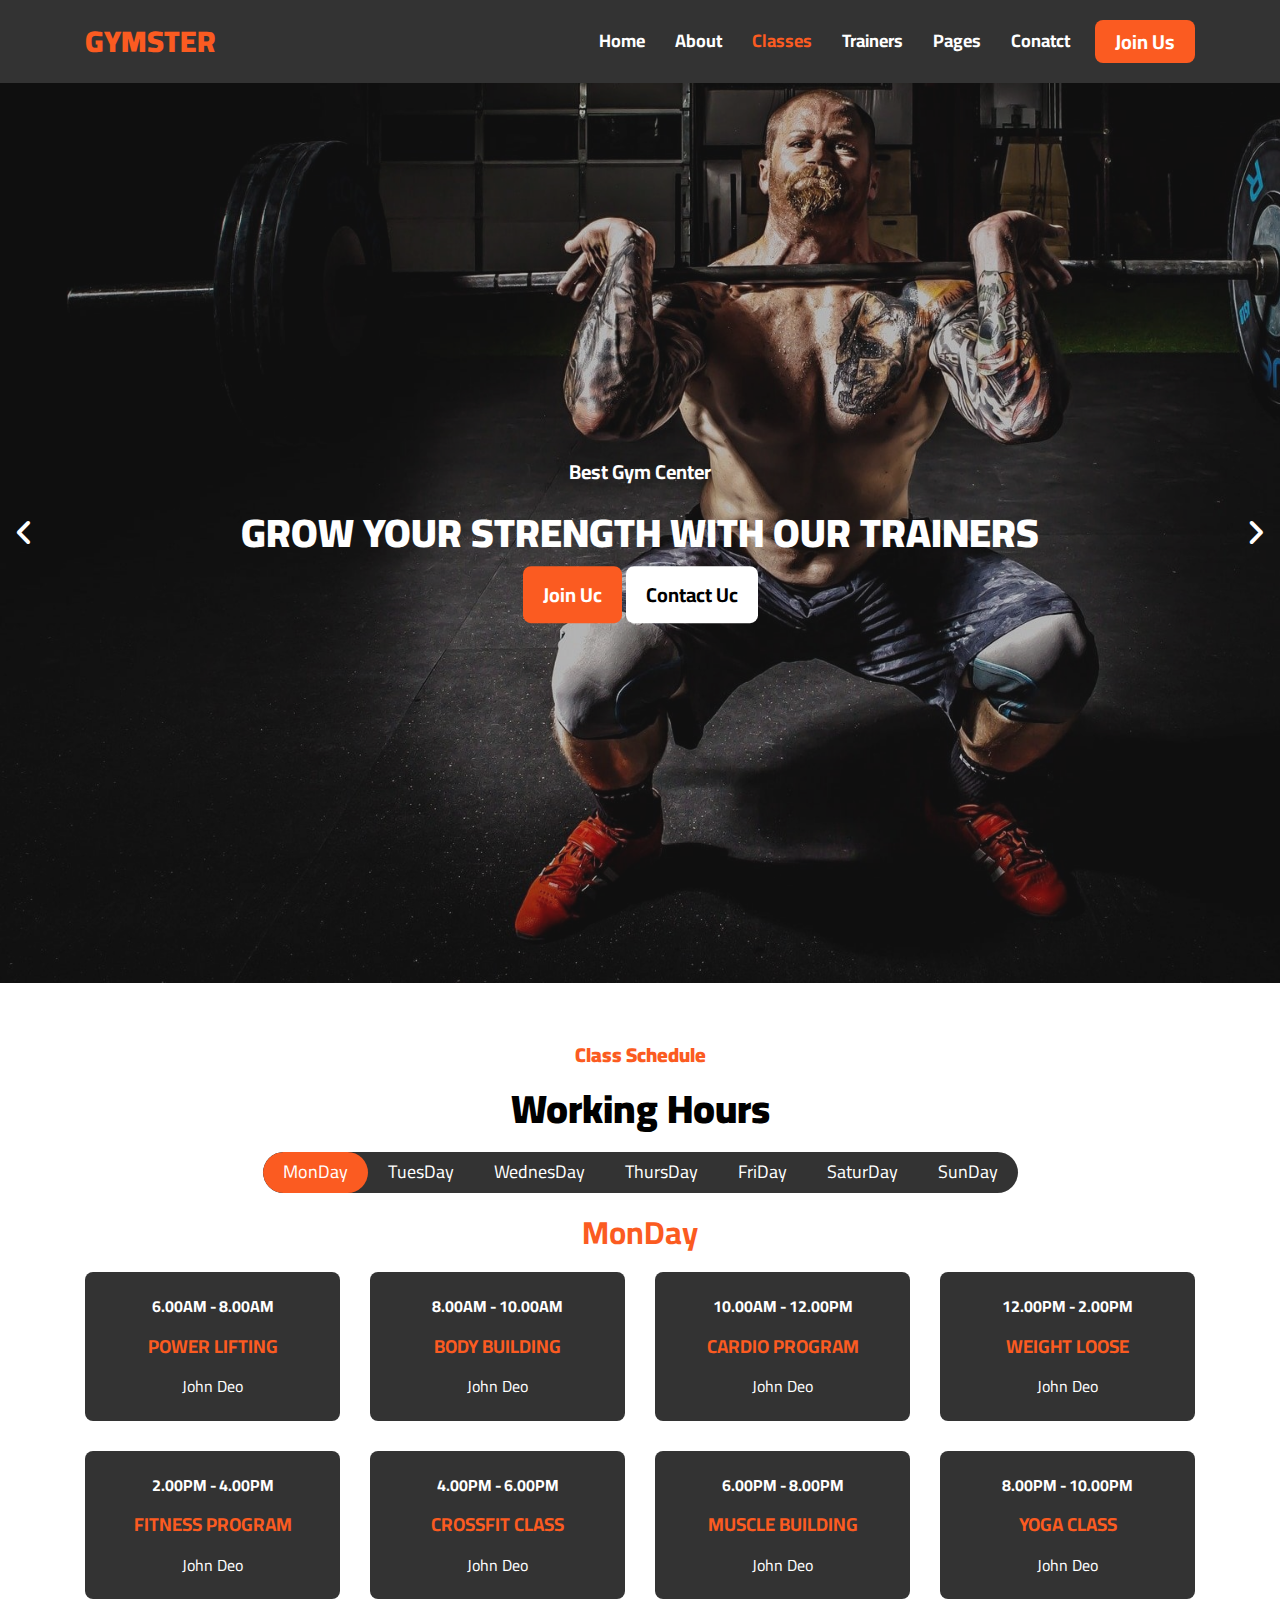
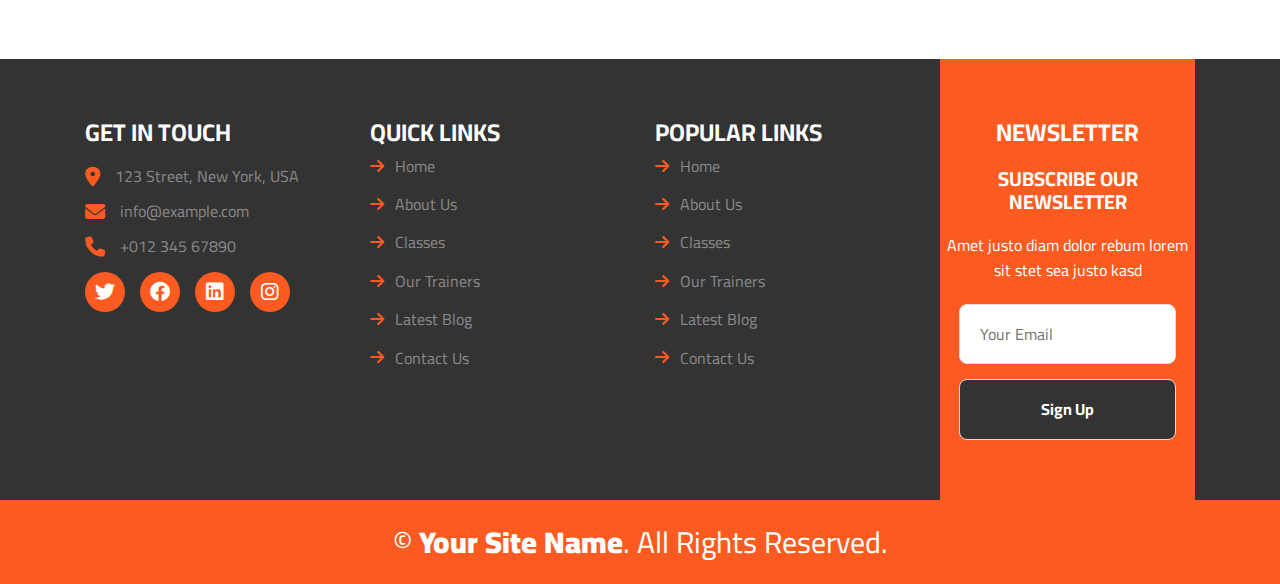
<file: classes.html>
<!DOCTYPE html>
<html lang="en">
<head>
    <meta charset="UTF-8">
    <meta http-equiv="X-UA-Compatible" content="IE=edge">
    <meta name="viewport" content="width=device-width, initial-scale=1.0">
    <link rel="stylesheet" href="css/all.min.css">
    <link rel="stylesheet" href="css/framework.css">
    <link rel="stylesheet" href="css/main.css">
    <link rel="stylesheet" href="css/normalize.css">
    <link rel="preconnect" href="https://fonts.googleapis.com">
    <link rel="preconnect" href="https://fonts.gstatic.com" crossorigin>
    <link href="https://fonts.googleapis.com/css2?family=Cairo:wght@300;400;700;900&display=swap" rel="stylesheet">
    <title>GYMSTER</title>
</head>
    <body>
        <div class="page">
        <!-- Start Header -->
        <div class="header p-re">
            <div class="container flex-bt p-20-0">
                <div class="logo">
                    <a href="#home" class="fs-30 fw-900 c-main">GYMSTER</a>
                </div>
                <div class="link">
                    <i class="fa-solid fa-bars bar" id="menu"></i>
                    <ul class="links d-f a-c flex-1 p-0 m-0"> <!-- d-n -->
                        <li><a href="index.html" class="fw-b fs-18 c-w tran ">Home</a></li>
                        <li><a href="About.html" class=" fw-b fs-18 c-w tran ">About</a></li>
                        <li><a href="classes.html" class="active fw-b fs-18 c-w tran ">Classes</a></li>
                        <li><a href="Trainers.html" class=" fw-b fs-18 c-w tran ">Trainers</a></li>
                        <li>
                            <a class=" fw-b fs-18 c-w tran p-re" id="pages">Pages</a>
                            <ul class="pagelist p-ab p-0 d-n"> <!-- d-n -->
                                <li><a href="Blog.html" class=" fw-b fs-18 c-w tran ">Blog Grid</a></li>
                                <li><a href="Testimonial.html" class="test fw-b fs-18 c-w tran ">Testimonial</a></li>
                            </ul>
                        </li>
                        <li><a href="#contact" class=" fw-b fs-18 c-w tran ">Conatct</a></li>
                    </ul>
                    <span><a href="#" class="p-10-20 fw-b fs-20 c-w bg-main tran bor-rad ml-10">Join Us</a></span>
                </div>
            </div>
        </div>
        <!-- End Header -->
        <!-- Start Land -->
        <div class="land p-re" id="home">
            <i class="fa-solid fa-angle-left left c-w p-ab tran"></i>
            <div class="text ta-c p-re">
                <p class="m-0 c-w fs-20 fw-b">Best Gym Center</p>
                <h1 class="c-w">GROW YOUR STRENGTH WITH OUR TRAINERS</h1>
                <a href="#" class="active c-w p-10-20 fs-20 fw-b bor-rad">Join Uc</a>
                <a href="#" class="contact tran p-10-20 fs-20 fw-b bor-rad bg-w c-b">Contact Uc</a>
            </div>
            <i class="fa-solid fa-angle-right right c-w p-ab tran"></i>
            <div>
                <i class="fa-solid fa-arrow-up goUp"></i>
            </div>
        </div>
        <!-- End Land -->
        <!-- Start Classes -->
        <div class="classes" id="classes">
            <div class="container">
                <div class="text ta-c">
                    <h4 class="m-0 fs-20 fw-900 c-main">Class Schedule</h4>
                    <h1 class="fw-900 fs-40 m-20-0">Working Hours</h1>
                </div>
                <ul class="days m-0 p-0 d-f a-c">
                    <li class="active p-10-20 fs-18 c-w ta-c tran">MonDay</li>
                    <li class=" p-10-20 fs-18 c-w ta-c tran">TuesDay</li>
                    <li class=" p-10-20 fs-18 c-w ta-c tran">WednesDay</li>
                    <li class=" p-10-20 fs-18 c-w ta-c tran">ThursDay</li>
                    <li class=" p-10-20 fs-18 c-w ta-c tran">FriDay</li>
                    <li class=" p-10-20 fs-18 c-w ta-c tran">SaturDay</li>
                    <li class=" p-10-20 fs-18 c-w ta-c tran">SunDay</li>
                </ul>
                <div class="title">
                    <h1 class="ta-c c-main">MonDay</h1>
                </div>
                <div class="content d-g g-30">
                    <div class="box c-w ta-c bor-rad">
                        <span class="fw-b">6.00AM - 8.00AM</span>
                        <h3 class="m-0 p-20-0 c-main">POWER LIFTING</h3>
                        <p class="m-0">John Deo</p>
                    </div>
                    <div class="box c-w ta-c bor-rad">
                        <span class="fw-b">8.00AM - 10.00AM</span>
                        <h3 class="m-0 p-20-0 c-main">BODY BUILDING</h3>
                        <p class="m-0">John Deo</p>
                    </div>
                    <div class="box c-w ta-c bor-rad">
                        <span class="fw-b">10.00AM - 12.00PM</span>
                        <h3 class="m-0 p-20-0 c-main">CARDIO PROGRAM</h3>
                        <p class="m-0">John Deo</p>
                    </div>
                    <div class="box c-w ta-c bor-rad">
                        <span class="fw-b">12.00PM - 2.00PM</span>
                        <h3 class="m-0 p-20-0 c-main">WEIGHT LOOSE</h3>
                        <p class="m-0">John Deo</p>
                    </div>
                    <div class="box c-w ta-c bor-rad">
                        <span class="fw-b">2.00PM - 4.00PM</span>
                        <h3 class="m-0 p-20-0 c-main">FITNESS PROGRAM</h3>
                        <p class="m-0">John Deo</p>
                    </div>
                    <div class="box c-w ta-c bor-rad">
                        <span class="fw-b">4.00PM - 6.00PM</span>
                        <h3 class="m-0 p-20-0 c-main">CROSSFIT CLASS</h3>
                        <p class="m-0">John Deo</p>
                    </div>
                    <div class="box c-w ta-c bor-rad">
                        <span class="fw-b">6.00PM - 8.00PM</span>
                        <h3 class="m-0 p-20-0 c-main">MUSCLE BUILDING</h3>
                        <p class="m-0">John Deo</p>
                    </div>
                    <div class="box c-w ta-c bor-rad">
                        <span class="fw-b">8.00PM - 10.00PM</span>
                        <h3 class="m-0 p-20-0 c-main">YOGA CLASS</h3>
                        <p class="m-0">John Deo</p>
                    </div>
                </div>
            </div>
        </div>
        <!-- End Classes -->
        <!-- Start Footer -->
        <div class="footer c-w d-f a-c">
            <div class="container d-g g-30">
                <div class="one">
                    <h2 class="m-0 mb-20">GET IN TOUCH</h2>
                    <div class="line d-f a-c mb-15">
                        <i class="fa-solid fa-location-dot mr-15 fs-20 c-main"></i>
                        <span class="c-888">123 Street, New York, USA</span>
                    </div>
                    <div class="line d-f a-c mb-15">
                        <i class="fa-solid fa-envelope mr-15 fs-20 c-main"></i>
                        <span class="c-888">info@example.com</span>
                    </div>
                    <div class="line d-f a-c mb-15">
                        <i class="fa-solid fa-phone mr-15 fs-20 c-main"></i>
                        <span class="c-888">+012 345 67890</span>
                    </div>
                    <div class="social d-f a-c">
                        <i class="fa-brands fa-twitter bg-main d-f a-c j-c fs-20 tran mr-15"></i>
                        <i class="fa-brands fa-facebook bg-main d-f a-c j-c fs-20 tran mr-15"></i>
                        <i class="fa-brands fa-linkedin bg-main d-f a-c j-c fs-20 tran mr-15"></i>
                        <i class="fa-brands fa-instagram bg-main d-f a-c j-c fs-20 tran mr-15"></i>
                    </div>
                </div>
                <div class="two">
                    <h2 class="m-0">QUICK LINKS</h2>
                    <ul class="p-0 m-0">
                        <li class="p-re d-f a-c pl-25"><a href="index.html" class="d-b p-10-0 c-888 tran flex-1">Home</a></li>
                        <li class="p-re d-f a-c pl-25"><a href="About.html" class="d-b p-10-0 c-888 tran flex-1">About Us</a></li>
                        <li class="p-re d-f a-c pl-25"><a href="classes.html" class="d-b p-10-0 c-888 tran flex-1">Classes</a></li>
                        <li class="p-re d-f a-c pl-25"><a href="Trainers.html" class="d-b p-10-0 c-888 tran flex-1">Our Trainers</a></li>
                        <li class="p-re d-f a-c pl-25"><a href="Blog.html" class="d-b p-10-0 c-888 tran flex-1">Latest Blog</a></li>
                        <li class="p-re d-f a-c pl-25"><a href="Contact.html" class="d-b p-10-0 c-888 tran flex-1">Contact Us</a></li>
                    </ul>
                </div>
                <div class="three">
                    <h2 class="m-0">POPULAR LINKS</h2>
                    <ul class="p-0 m-0">
                        <li class="p-re d-f a-c pl-25"><a href="index.html" class="d-b p-10-0 c-888 tran flex-1">Home</a></li>
                        <li class="p-re d-f a-c pl-25"><a href="About.html" class="d-b p-10-0 c-888 tran flex-1">About Us</a></li>
                        <li class="p-re d-f a-c pl-25"><a href="classes.html" class="d-b p-10-0 c-888 tran flex-1">Classes</a></li>
                        <li class="p-re d-f a-c pl-25"><a href="Trainers.html" class="d-b p-10-0 c-888 tran flex-1">Our Trainers</a></li>
                        <li class="p-re d-f a-c pl-25"><a href="Blog.html" class="d-b p-10-0 c-888 tran flex-1">Latest Blog</a></li>
                        <li class="p-re d-f a-c pl-25"><a href="Contact.html" class="d-b p-10-0 c-888 tran flex-1">Contact Us</a></li>
                    </ul>
                </div>
                <div class="four bg-main ta-c">
                    <h2 class="m-0">NEWSLETTER</h2>
                    <p class="fs-20 fw-b">SUBSCRIBE OUR NEWSLETTER</p>
                    <span class="lin-h d-b">Amet justo diam dolor rebum lorem sit stet sea justo kasd</span>
                    <form action="" class="mt-20">
                        <input type="email" name="" id="email" placeholder="Your Email" class="p-20 bor-rad mb-15">
                        <input type="submit" id="save" value="Sign Up" class="p-20 bor-rad c-w fw-b">
                    </form>
                </div>
            </div>
        </div>
        <!-- Start Footer -->
        <footer class="bg-main p-25 ta-c c-w fs-30">&copy; <a href="#" class="c-w fw-900">Your Site Name</a>. All Rights Reserved.</footer>
        </div>
        <script src="js/main.js"></script>
    </body>
</file>
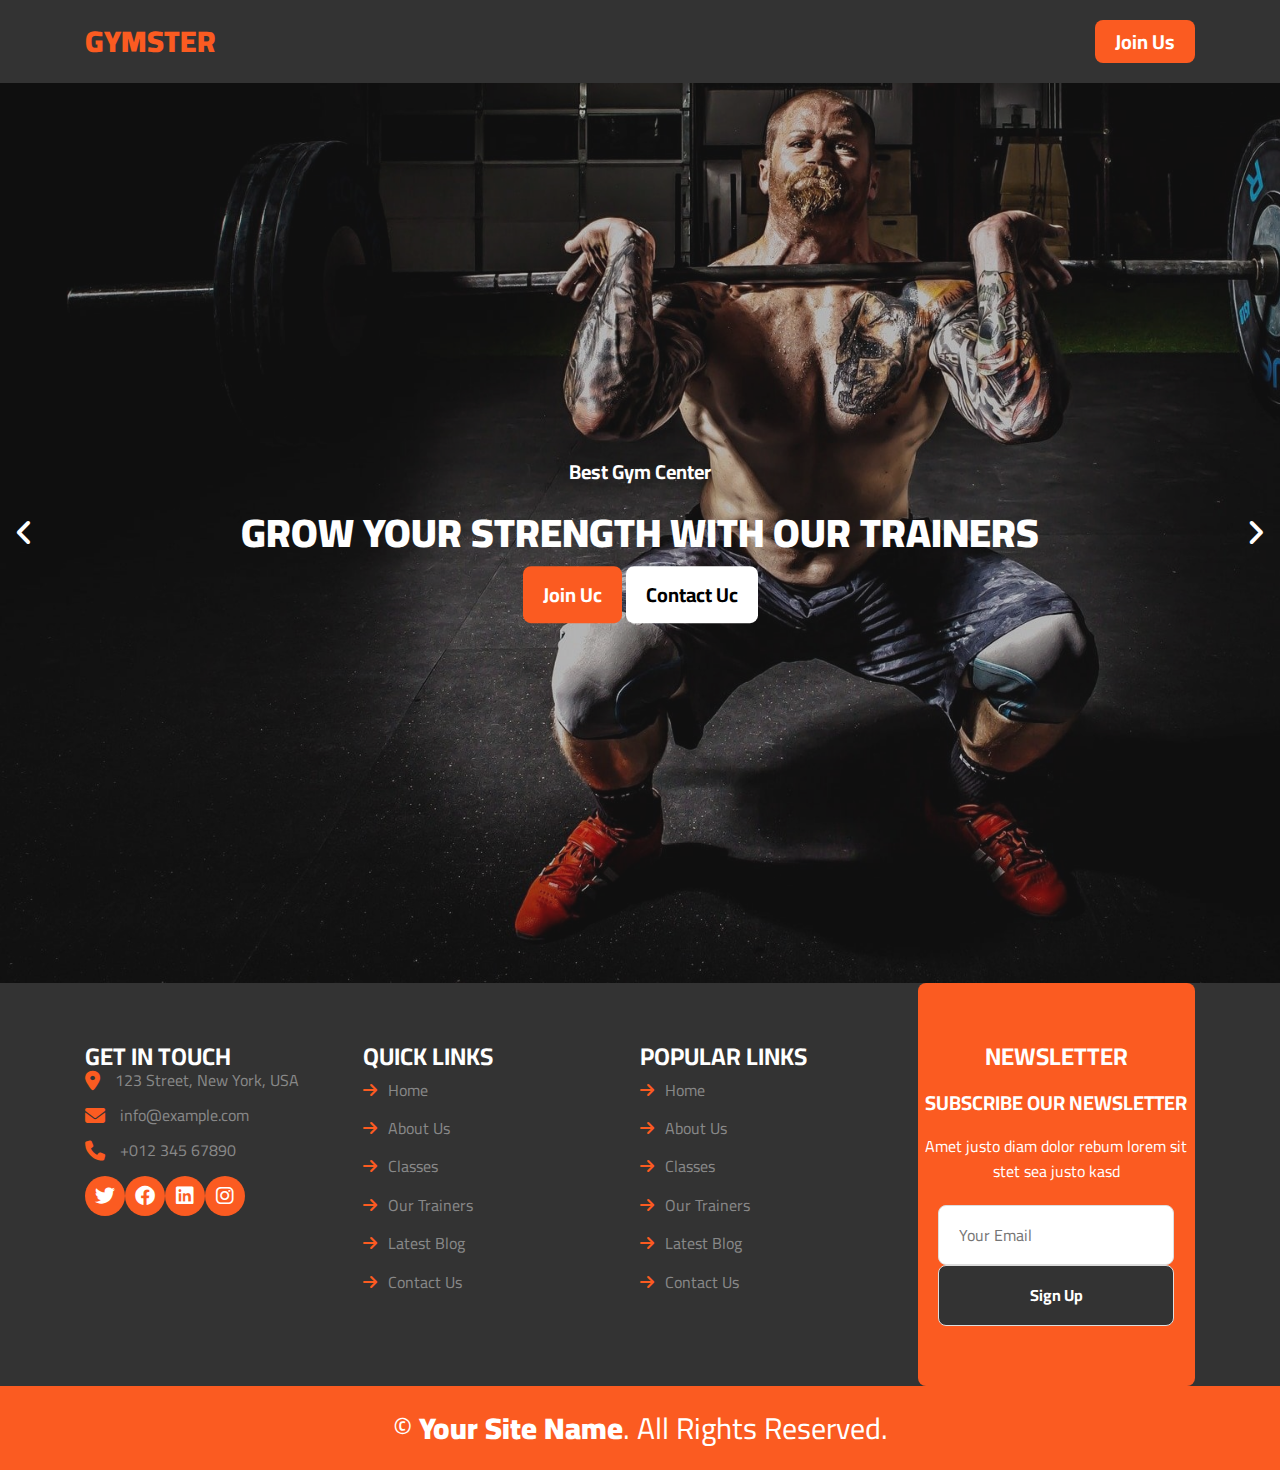
<file: Contact.html>
<!DOCTYPE html>
<html lang="en">
<head>
    <meta charset="UTF-8">
    <meta http-equiv="X-UA-Compatible" content="IE=edge">
    <meta name="viewport" content="width=device-width, initial-scale=1.0">
    <link rel="stylesheet" href="css/all.min.css">
    <link rel="stylesheet" href="css/framework.css">
    <link rel="stylesheet" href="css/main.css">
    <link rel="stylesheet" href="css/normalize.css">
    <link rel="preconnect" href="https://fonts.googleapis.com">
    <link rel="preconnect" href="https://fonts.gstatic.com" crossorigin>
    <link href="https://fonts.googleapis.com/css2?family=Cairo:wght@300;400;700;900&display=swap" rel="stylesheet">
    <title>GYMSTER</title>
</head>
<body>
    <div class="page">
        <div class="header p-re">
            <div class="container flex-bt p-20-0">
                <div class="logo">
                    <a href="#home" class="fs-30 fw-900 c-main">GYMSTER</a>
                </div>
                <div class="link">
                    <i class="fa-solid fa-bars bar" id="menu"></i>
                    <ul class="links d-f a-c flex-1 p-0 m-0 d-n">
                        <li><a href="index.html" class="active fw-b fs-18 c-w tran ">Home</a></li>
                        <li><a href="About.html" class=" fw-b fs-18 c-w tran ">About</a></li>
                        <li><a href="classes.html" class=" fw-b fs-18 c-w tran ">Classes</a></li>
                        <li><a href="Trainers.html" class=" fw-b fs-18 c-w tran ">Trainers</a></li>
                        <li>
                            <a href="#pages" class=" fw-b fs-18 c-w tran p-re" id="pages">Pages</a>
                            <ul class="pagelist p-ab p-0 d-n">
                                <li><a href="Blog.html" class=" fw-b fs-18 c-w tran ">Blog Grid</a></li>
                                <li><a href="Testimonial.html" class=" fw-b fs-18 c-w tran ">Testimonial</a></li>
                            </ul>
                        </li>
                        <li><a href="#contact" class=" fw-b fs-18 c-w tran ">Conatct</a></li>
                        <i class="fa-solid fa-xmark xmark" id="close"></i>
                    </ul>
                    <span><a href="#" class="p-10-20 fw-b fs-20 c-w bg-main tran bor-rad ml-10">Join Us</a></span>
                </div>
            </div>
        </div>
        <div class="land p-re" id="home">
            <i class="fa-solid fa-angle-left left c-w p-ab tran"></i>
            <div class="text ta-c p-re">
                <p class="m-0 c-w fs-20 fw-b">Best Gym Center</p>
                <h1 class="c-w">GROW YOUR STRENGTH WITH OUR TRAINERS</h1>
                <a href="#" class="active c-w p-10-20 fs-20 fw-b c-w bor-rad">Join Uc</a>
                <a href="#" class="contact c-w tran p-10-20 fs-20 fw-b c-w bor-rad bg-w c-b">Contact Uc</a>
            </div>
            <i class="fa-solid fa-angle-right right c-w p-ab tran"></i>
            <div>
                <i class="fa-solid fa-arrow-up goUp"></i>
            </div>
        </div>
        <div class="footer c-w d-f a-c">
            <div class="container d-g">
                <div class="one">
                    <h2 class="m-0">GET IN TOUCH</h2>
                    <div class="line d-f a-c mb-15">
                        <i class="fa-solid fa-location-dot mr-15 fs-20 c-main"></i>
                        <span class="c-888">123 Street, New York, USA</span>
                    </div>
                    <div class="line d-f a-c mb-15">
                        <i class="fa-solid fa-envelope mr-15 fs-20 c-main"></i>
                        <span class="c-888">info@example.com</span>
                    </div>
                    <div class="line d-f a-c mb-15">
                        <i class="fa-solid fa-phone mr-15 fs-20 c-main"></i>
                        <span class="c-888">+012 345 67890</span>
                    </div>
                    <div class="social d-f a-c">
                        <i class="fa-brands fa-twitter bg-main d-f a-c j-c fs-20 tran"></i>
                        <i class="fa-brands fa-facebook bg-main d-f a-c j-c fs-20 tran"></i>
                        <i class="fa-brands fa-linkedin bg-main d-f a-c j-c fs-20 tran"></i>
                        <i class="fa-brands fa-instagram bg-main d-f a-c j-c fs-20 tran"></i>
                    </div>
                </div>
                <div class="two">
                    <h2 class="m-0">QUICK LINKS</h2>
                    <ul class="p-0 m-0">
                        <li class="p-re d-f a-c pl-25"><a href="#home" class="d-b p-10-0 c-888 tran">Home</a></li>
                        <li class="p-re d-f a-c pl-25"><a href="#classes" class="d-b p-10-0 c-888 tran">About Us</a></li>
                        <li class="p-re d-f a-c pl-25"><a href="#trainers" class="d-b p-10-0 c-888 tran">Classes</a></li>
                        <li class="p-re d-f a-c pl-25"><a href="#" class="d-b p-10-0 c-888 tran">Our Trainers</a></li>
                        <li class="p-re d-f a-c pl-25"><a href="#" class="d-b p-10-0 c-888 tran">Latest Blog</a></li>
                        <li class="p-re d-f a-c pl-25"><a href="#" class="d-b p-10-0 c-888 tran">Contact Us</a></li>
                    </ul>
                </div>
                <div class="three">
                    <h2 class="m-0">POPULAR LINKS</h2>
                    <ul class="p-0 m-0">
                        <li class="p-re d-f a-c pl-25"><a href="#home" class="d-b p-10-0 c-888 tran">Home</a></li>
                        <li class="p-re d-f a-c pl-25"><a href="#classes" class="d-b p-10-0 c-888 tran">About Us</a></li>
                        <li class="p-re d-f a-c pl-25"><a href="#trainers" class="d-b p-10-0 c-888 tran">Classes</a></li>
                        <li class="p-re d-f a-c pl-25"><a href="#" class="d-b p-10-0 c-888 tran">Our Trainers</a></li>
                        <li class="p-re d-f a-c pl-25"><a href="#" class="d-b p-10-0 c-888 tran">Latest Blog</a></li>
                        <li class="p-re d-f a-c pl-25"><a href="#" class="d-b p-10-0 c-888 tran">Contact Us</a></li>
                    </ul>
                </div>
                <div class="four bg-main ta-c bor-rad">
                    <h2 class="m-0">NEWSLETTER</h2>
                    <p class="fs-20 fw-b">SUBSCRIBE OUR NEWSLETTER</p>
                    <span class="lin-h d-b">Amet justo diam dolor rebum lorem sit stet sea justo kasd</span>
                    <form action="" class="mt-20">
                        <input type="email" name="" id="email" placeholder="Your Email" class="p-20 bor-rad">
                        <input type="submit" id="save" value="Sign Up" class="p-20 bor-rad c-w fw-b">
                    </form>
                </div>
            </div>
        </div>
        <footer class="bg-main p-25 ta-c c-w fs-30">&copy; <a href="#" class="c-w fw-900">Your Site Name</a>. All Rights Reserved.</footer>
    </div>
    <script src="js/main.js"></script>
</body>
</html>
</file>
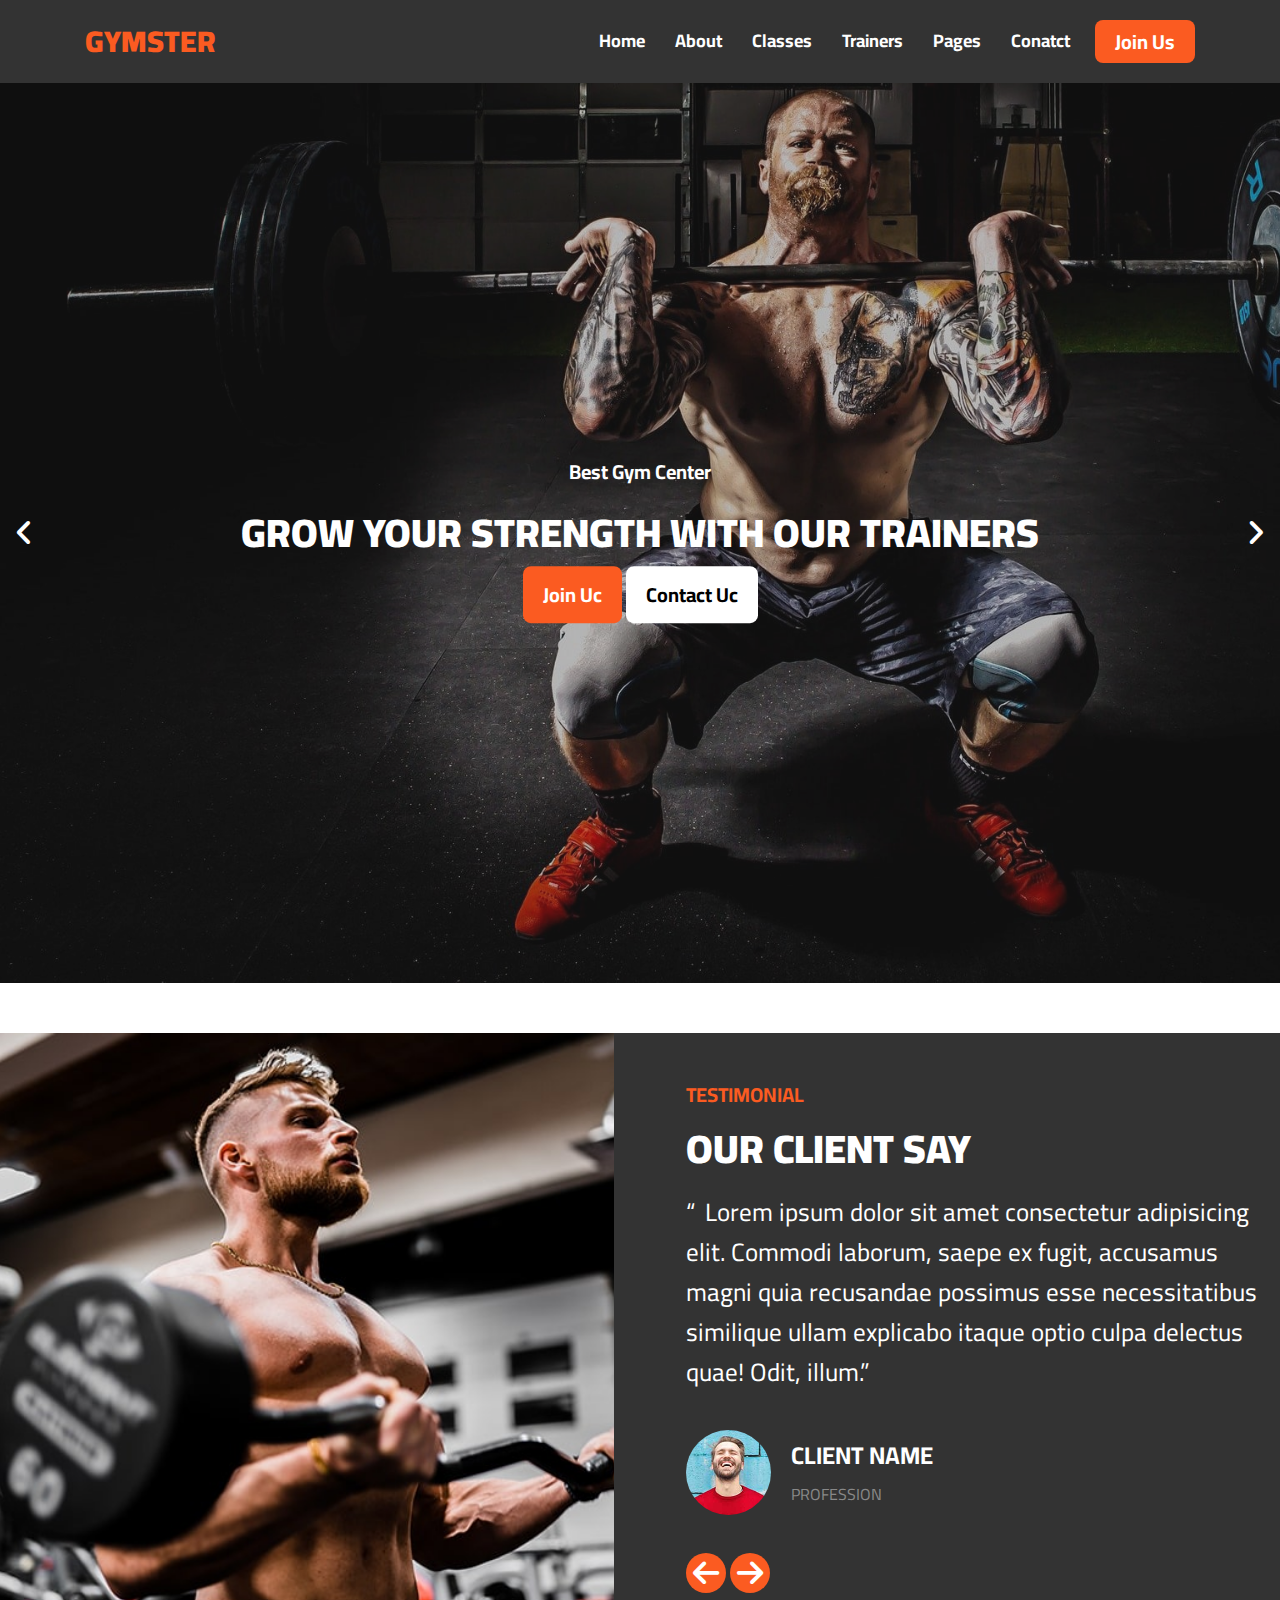
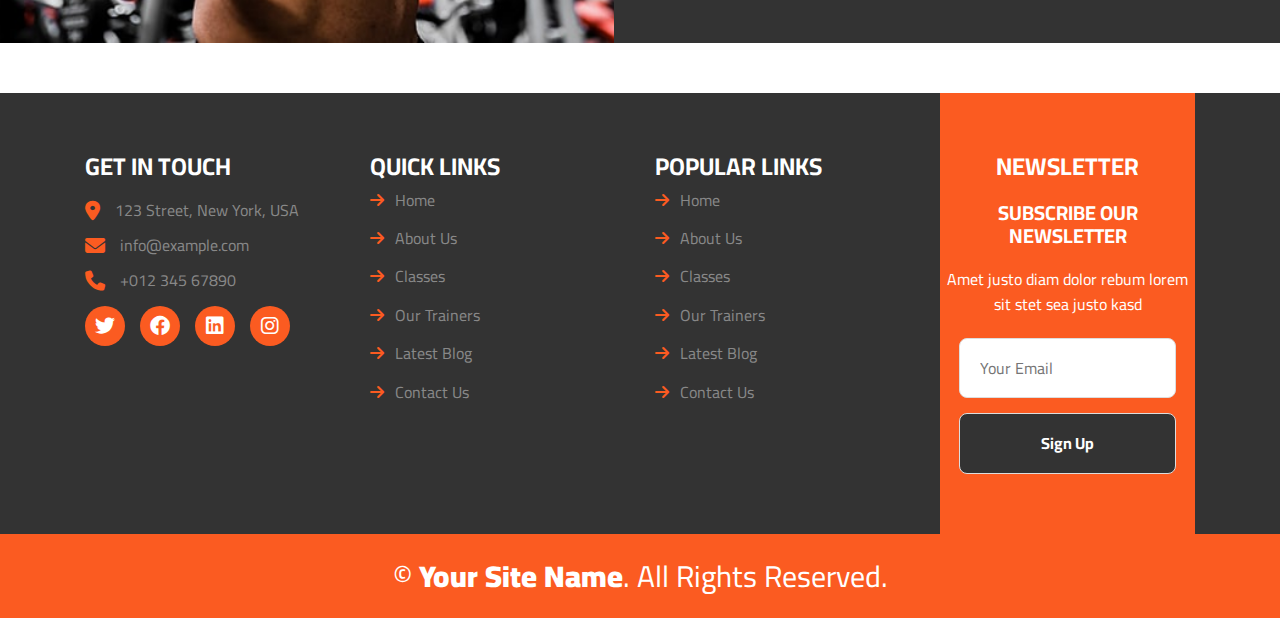
<file: Testimonial.html>
<!DOCTYPE html>
<html lang="en">
<head>
    <meta charset="UTF-8">
    <meta http-equiv="X-UA-Compatible" content="IE=edge">
    <meta name="viewport" content="width=device-width, initial-scale=1.0">
    <link rel="stylesheet" href="css/all.min.css">
    <link rel="stylesheet" href="css/framework.css">
    <link rel="stylesheet" href="css/main.css">
    <link rel="stylesheet" href="css/normalize.css">
    <link rel="preconnect" href="https://fonts.googleapis.com">
    <link rel="preconnect" href="https://fonts.gstatic.com" crossorigin>
    <link href="https://fonts.googleapis.com/css2?family=Cairo:wght@300;400;700;900&display=swap" rel="stylesheet">
    <title>GYMSTER</title>
</head>
<body>
    <div class="page">
        <!-- Start Header -->
        <div class="header p-re">
            <div class="container flex-bt p-20-0">
                <div class="logo">
                    <a href="#home" class="fs-30 fw-900 c-main">GYMSTER</a>
                </div>
                <div class="link">
                    <i class="fa-solid fa-bars bar" id="menu"></i>
                    <ul class="links d-f a-c flex-1 p-0 m-0"> <!-- d-n -->
                        <li><a href="index.html" class="fw-b fs-18 c-w tran ">Home</a></li>
                        <li><a href="About.html" class=" fw-b fs-18 c-w tran ">About</a></li>
                        <li><a href="classes.html" class=" fw-b fs-18 c-w tran ">Classes</a></li>
                        <li><a href="Trainers.html" class=" fw-b fs-18 c-w tran ">Trainers</a></li>
                        <li>
                            <a class=" fw-b fs-18 c-w tran p-re" id="pages">Pages</a>
                            <ul class="pagelist p-ab p-0 d-n"> <!-- d-n -->
                                <li><a href="Blog.html" class=" fw-b fs-18 c-w tran ">Blog Grid</a></li>
                                <li><a href="Testimonial.html" class="active test fw-b fs-18 c-w tran ">Testimonial</a></li>
                            </ul>
                        </li>
                        <li><a href="#contact" class=" fw-b fs-18 c-w tran ">Conatct</a></li>
                    </ul>
                    <span><a href="#" class="p-10-20 fw-b fs-20 c-w bg-main tran bor-rad ml-10">Join Us</a></span>
                </div>
            </div>
        </div>
        <!-- End Header -->
        <!-- Start Land -->
        <div class="land p-re" id="home">
            <i class="fa-solid fa-angle-left left c-w p-ab tran"></i>
            <div class="text ta-c p-re">
                <p class="m-0 c-w fs-20 fw-b">Best Gym Center</p>
                <h1 class="c-w">GROW YOUR STRENGTH WITH OUR TRAINERS</h1>
                <a href="#" class="active c-w p-10-20 fs-20 fw-b bor-rad">Join Uc</a>
                <a href="#" class="contact tran p-10-20 fs-20 fw-b bor-rad bg-w c-b">Contact Uc</a>
            </div>
            <i class="fa-solid fa-angle-right right c-w p-ab tran"></i>
            <div>
                <i class="fa-solid fa-arrow-up goUp"></i>
            </div>
        </div>
        <!-- End Land -->
        <!-- Start Testimonial -->
        <div class="testimonial d-f m-50-0" id="testimonial">
            <div class="image">
                <img src="images/blog-1.jpg" alt="" class="full-h full-w">
            </div>
            <div class="text">
                <h4 class="m-0 fs-20 fw-b c-main">TESTIMONIAL</h4>
                <h1 class="fw-900 fs-40 m-20-0 c-w">OUR CLIENT SAY</h1>
                <div class="quote">
                    <q class="p-re c-w d-b lin-h fs-25"><span class="pl-10">Lorem</span> ipsum dolor sit amet consectetur adipisicing elit. Commodi laborum, saepe ex fugit, accusamus magni quia recusandae possimus esse necessitatibus similique ullam explicabo itaque optio culpa delectus quae! Odit, illum.</q>
                    <div class="clint d-f a-c c-w">
                        <img src="images/testimonial-2.jpg" alt="" class="mr-20" id="clint">
                        <div class="text flex-1">
                            <h2 class="m-0 mb-15">CLIENT NAME</h2>
                            <span class="c-888">PROFESSION</span>
                        </div>
                    </div>
                    <div class="arrow">
                        <i class="fa-solid fa-arrow-left tran c-w fs-30 a-c j-c bg-main" id="left"></i>
                        <i class="fa-solid fa-arrow-right tran c-w fs-30 a-c j-c bg-main" id="right"></i>
                    </div>
                </div>
            </div>
        </div>
        <!-- Start Testimonial -->
        <!-- Start Footer -->
        <div class="footer c-w d-f a-c">
            <div class="container d-g g-30">
                <div class="one">
                    <h2 class="m-0 mb-20">GET IN TOUCH</h2>
                    <div class="line d-f a-c mb-15">
                        <i class="fa-solid fa-location-dot mr-15 fs-20 c-main"></i>
                        <span class="c-888">123 Street, New York, USA</span>
                    </div>
                    <div class="line d-f a-c mb-15">
                        <i class="fa-solid fa-envelope mr-15 fs-20 c-main"></i>
                        <span class="c-888">info@example.com</span>
                    </div>
                    <div class="line d-f a-c mb-15">
                        <i class="fa-solid fa-phone mr-15 fs-20 c-main"></i>
                        <span class="c-888">+012 345 67890</span>
                    </div>
                    <div class="social d-f a-c">
                        <i class="fa-brands fa-twitter bg-main d-f a-c j-c fs-20 tran mr-15"></i>
                        <i class="fa-brands fa-facebook bg-main d-f a-c j-c fs-20 tran mr-15"></i>
                        <i class="fa-brands fa-linkedin bg-main d-f a-c j-c fs-20 tran mr-15"></i>
                        <i class="fa-brands fa-instagram bg-main d-f a-c j-c fs-20 tran mr-15"></i>
                    </div>
                </div>
                <div class="two">
                    <h2 class="m-0">QUICK LINKS</h2>
                    <ul class="p-0 m-0">
                        <li class="p-re d-f a-c pl-25"><a href="index.html" class="d-b p-10-0 c-888 tran flex-1">Home</a></li>
                        <li class="p-re d-f a-c pl-25"><a href="About.html" class="d-b p-10-0 c-888 tran flex-1">About Us</a></li>
                        <li class="p-re d-f a-c pl-25"><a href="classes.html" class="d-b p-10-0 c-888 tran flex-1">Classes</a></li>
                        <li class="p-re d-f a-c pl-25"><a href="Trainers.html" class="d-b p-10-0 c-888 tran flex-1">Our Trainers</a></li>
                        <li class="p-re d-f a-c pl-25"><a href="Blog.html" class="d-b p-10-0 c-888 tran flex-1">Latest Blog</a></li>
                        <li class="p-re d-f a-c pl-25"><a href="Contact.html" class="d-b p-10-0 c-888 tran flex-1">Contact Us</a></li>
                    </ul>
                </div>
                <div class="three">
                    <h2 class="m-0">POPULAR LINKS</h2>
                    <ul class="p-0 m-0">
                        <li class="p-re d-f a-c pl-25"><a href="index.html" class="d-b p-10-0 c-888 tran flex-1">Home</a></li>
                        <li class="p-re d-f a-c pl-25"><a href="About.html" class="d-b p-10-0 c-888 tran flex-1">About Us</a></li>
                        <li class="p-re d-f a-c pl-25"><a href="classes.html" class="d-b p-10-0 c-888 tran flex-1">Classes</a></li>
                        <li class="p-re d-f a-c pl-25"><a href="Trainers.html" class="d-b p-10-0 c-888 tran flex-1">Our Trainers</a></li>
                        <li class="p-re d-f a-c pl-25"><a href="Blog.html" class="d-b p-10-0 c-888 tran flex-1">Latest Blog</a></li>
                        <li class="p-re d-f a-c pl-25"><a href="Contact.html" class="d-b p-10-0 c-888 tran flex-1">Contact Us</a></li>
                    </ul>
                </div>
                <div class="four bg-main ta-c">
                    <h2 class="m-0">NEWSLETTER</h2>
                    <p class="fs-20 fw-b">SUBSCRIBE OUR NEWSLETTER</p>
                    <span class="lin-h d-b">Amet justo diam dolor rebum lorem sit stet sea justo kasd</span>
                    <form action="" class="mt-20">
                        <input type="email" name="" id="email" placeholder="Your Email" class="p-20 bor-rad mb-15">
                        <input type="submit" id="save" value="Sign Up" class="p-20 bor-rad c-w fw-b">
                    </form>
                </div>
            </div>
        </div>
        <!-- Start Footer -->
        <footer class="bg-main p-25 ta-c c-w fs-30">&copy; <a href="#" class="c-w fw-900">Your Site Name</a>. All Rights Reserved.</footer>
    </div>
    <script src="js/main.js"></script>
</body>
</html>
</file>
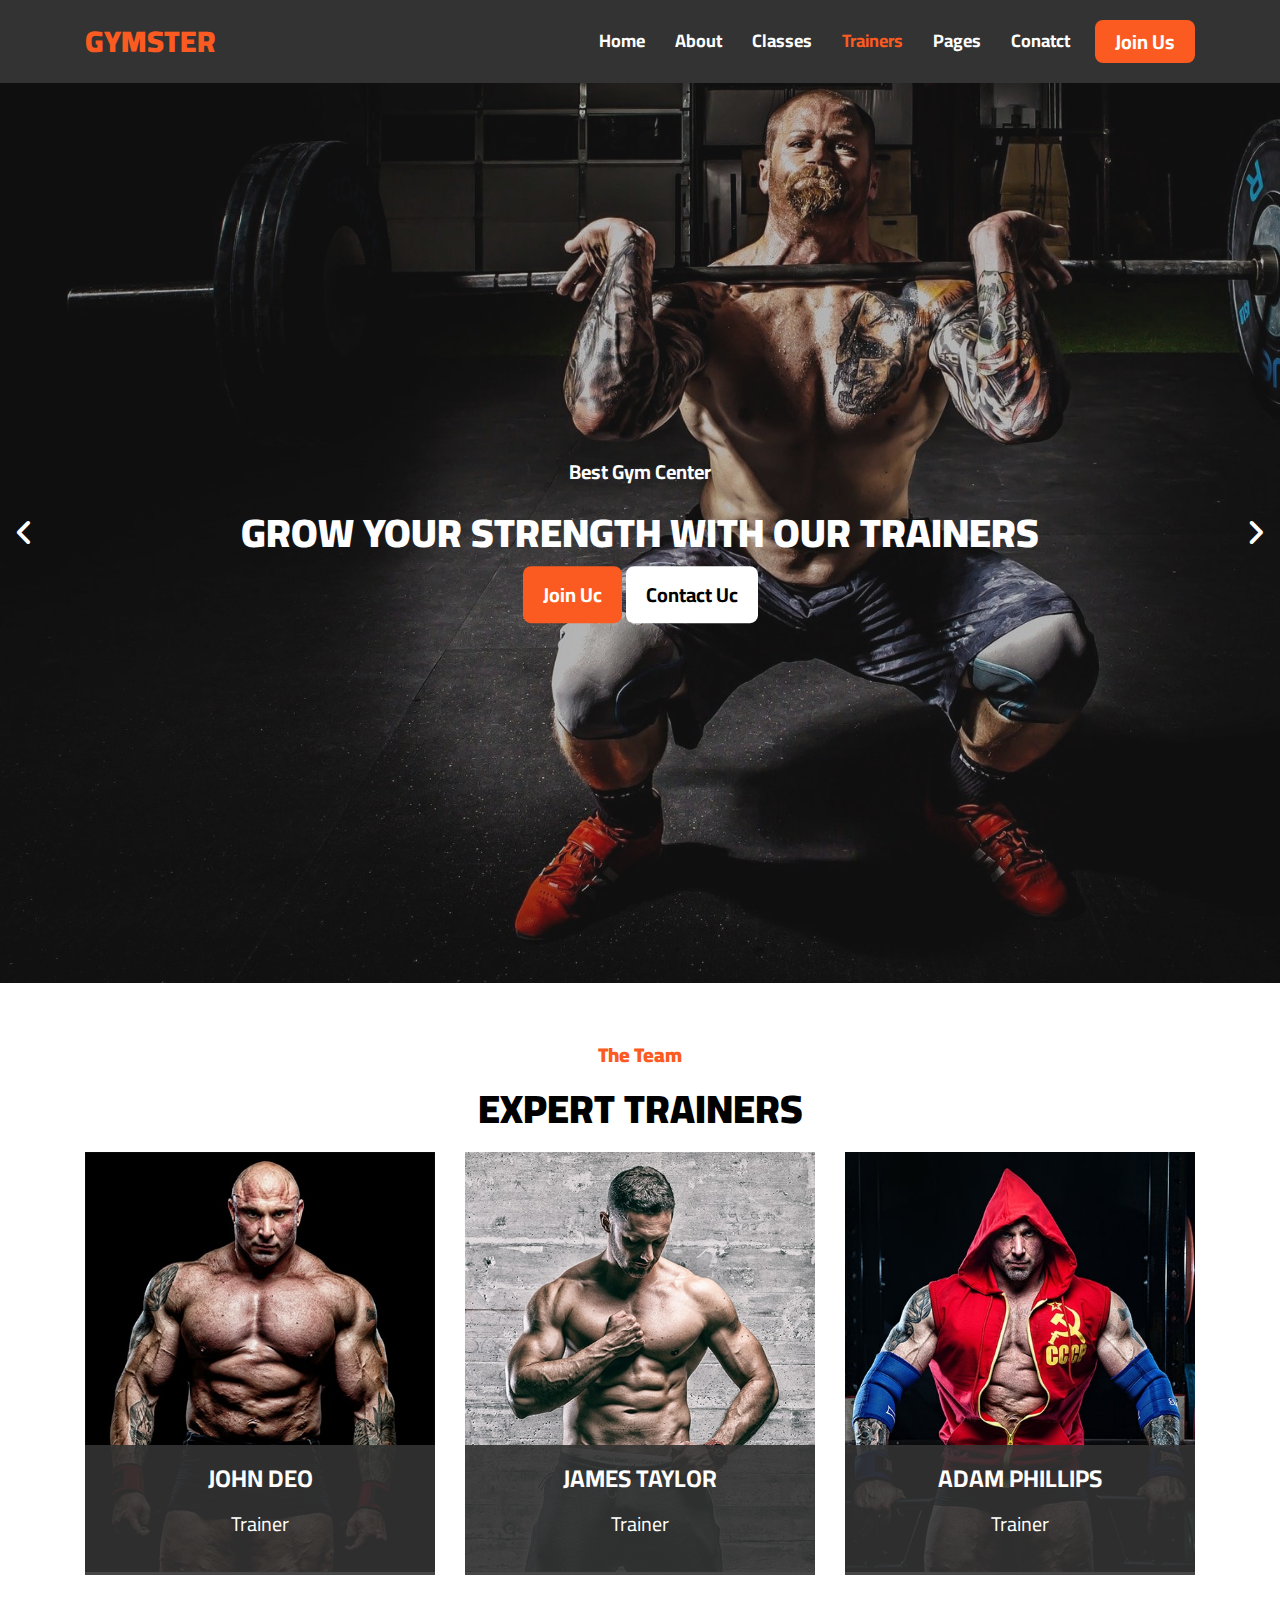
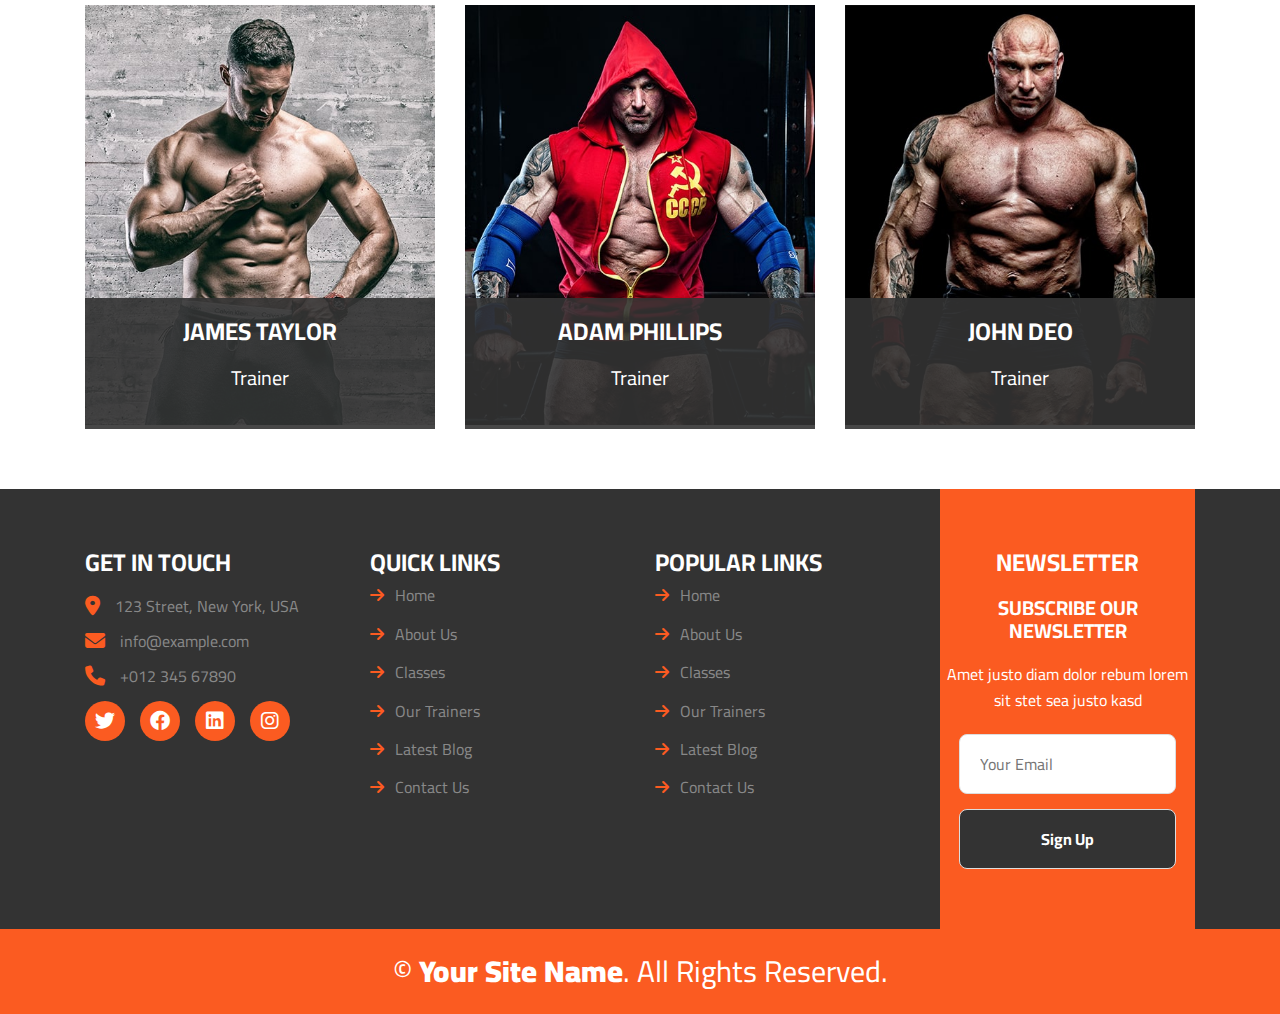
<file: Trainers.html>
<!DOCTYPE html>
<html lang="en">
<head>
    <meta charset="UTF-8">
    <meta http-equiv="X-UA-Compatible" content="IE=edge">
    <meta name="viewport" content="width=device-width, initial-scale=1.0">
    <link rel="stylesheet" href="css/all.min.css">
    <link rel="stylesheet" href="css/framework.css">
    <link rel="stylesheet" href="css/main.css">
    <link rel="stylesheet" href="css/normalize.css">
    <link rel="preconnect" href="https://fonts.googleapis.com">
    <link rel="preconnect" href="https://fonts.gstatic.com" crossorigin>
    <link href="https://fonts.googleapis.com/css2?family=Cairo:wght@300;400;700;900&display=swap" rel="stylesheet">
    <title>GYMSTER</title>
</head>
<body>
    <div class="page">
        <!-- Start Header -->
        <div class="header p-re">
            <div class="container flex-bt p-20-0">
                <div class="logo">
                    <a href="#home" class="fs-30 fw-900 c-main">GYMSTER</a>
                </div>
                <div class="link">
                    <i class="fa-solid fa-bars bar" id="menu"></i>
                    <ul class="links d-f a-c flex-1 p-0 m-0"> <!-- d-n -->
                        <li><a href="index.html" class="fw-b fs-18 c-w tran ">Home</a></li>
                        <li><a href="About.html" class=" fw-b fs-18 c-w tran ">About</a></li>
                        <li><a href="classes.html" class=" fw-b fs-18 c-w tran ">Classes</a></li>
                        <li><a href="Trainers.html" class="active fw-b fs-18 c-w tran ">Trainers</a></li>
                        <li>
                            <a class=" fw-b fs-18 c-w tran p-re" id="pages">Pages</a>
                            <ul class="pagelist p-ab p-0 d-n"> <!-- d-n -->
                                <li><a href="Blog.html" class=" fw-b fs-18 c-w tran ">Blog Grid</a></li>
                                <li><a href="Testimonial.html" class="test fw-b fs-18 c-w tran ">Testimonial</a></li>
                            </ul>
                        </li>
                        <li><a href="#contact" class=" fw-b fs-18 c-w tran ">Conatct</a></li>
                    </ul>
                    <span><a href="#" class="p-10-20 fw-b fs-20 c-w bg-main tran bor-rad ml-10">Join Us</a></span>
                </div>
            </div>
        </div>
        <!-- End Header -->
        <!-- Start Land -->
        <div class="land p-re" id="home">
            <i class="fa-solid fa-angle-left left c-w p-ab tran"></i>
            <div class="text ta-c p-re">
                <p class="m-0 c-w fs-20 fw-b">Best Gym Center</p>
                <h1 class="c-w">GROW YOUR STRENGTH WITH OUR TRAINERS</h1>
                <a href="#" class="active c-w p-10-20 fs-20 fw-b bor-rad">Join Uc</a>
                <a href="#" class="contact tran p-10-20 fs-20 fw-b bor-rad bg-w c-b">Contact Uc</a>
            </div>
            <i class="fa-solid fa-angle-right right c-w p-ab tran"></i>
            <div>
                <i class="fa-solid fa-arrow-up goUp"></i>
            </div>
        </div>
        <!-- End Land -->
        <!-- Start Team -->
        <div class="team" id="trainers">
            <div class="container">
                <div class="text ta-c">
                    <h4 class="m-0 fs-20 fw-900 c-main">The Team</h4>
                    <h1 class="fw-900 fs-40 m-20-0">EXPERT TRAINERS</h1>
                </div>
                <div class="content d-g g-30">
                    <div class="box p-re tran">
                        <div class="image">
                            <img src="images/team-1.jpg" alt="" class="tran full-w">
                        </div>
                        <div class="info c-w p-ab full-w ta-c p-20">
                            <h2 class="m-0">JOHN DEO</h2>
                            <span class="d-b m-20-0 fs-20">Trainer</span>
                        </div>
                        <div class="social c-w tran p-ab d-n">
                            <i class="fa-brands fa-twitter bg-w fs-30 a-c j-c tran"></i>
                            <i class="fa-brands fa-facebook bg-w fs-30 a-c j-c tran"></i>
                            <i class="fa-brands fa-linkedin bg-w fs-30 a-c j-c tran"></i>
                        </div>
                    </div>
                    <div class="box p-re tran">
                        <div class="image">
                            <img src="images/team-2.jpg" alt="" class="tran full-w">
                        </div>
                        <div class="info c-w p-ab full-w ta-c p-20">
                            <h2 class="m-0">JAMES TAYLOR</h2>
                            <span class="d-b m-20-0 fs-20">Trainer</span>
                        </div>
                        <div class="social c-w tran p-ab d-n">
                            <i class="fa-brands fa-twitter bg-w fs-30 a-c j-c tran"></i>
                            <i class="fa-brands fa-facebook bg-w fs-30 a-c j-c tran"></i>
                            <i class="fa-brands fa-linkedin bg-w fs-30 a-c j-c tran"></i>
                        </div>
                    </div>
                    <div class="box p-re tran">
                        <div class="image">
                            <img src="images/team-3.jpg" alt="" class="tran full-w">
                        </div>
                        <div class="info c-w p-ab full-w ta-c p-20">
                            <h2 class="m-0">ADAM PHILLIPS</h2>
                            <span class="d-b m-20-0 fs-20">Trainer</span>
                        </div>
                        <div class="social c-w tran p-ab d-n">
                            <i class="fa-brands fa-twitter bg-w fs-30 a-c j-c tran"></i>
                            <i class="fa-brands fa-facebook bg-w fs-30 a-c j-c tran"></i>
                            <i class="fa-brands fa-linkedin bg-w fs-30 a-c j-c tran"></i>
                        </div>
                    </div>
                    <div class="box p-re tran">
                        <div class="image">
                            <img src="images/team-2.jpg" alt="" class="tran full-w">
                        </div>
                        <div class="info c-w p-ab full-w ta-c p-20">
                            <h2 class="m-0">JAMES TAYLOR</h2>
                            <span class="d-b m-20-0 fs-20">Trainer</span>
                        </div>
                        <div class="social c-w tran p-ab d-n">
                            <i class="fa-brands fa-twitter bg-w fs-30 a-c j-c tran"></i>
                            <i class="fa-brands fa-facebook bg-w fs-30 a-c j-c tran"></i>
                            <i class="fa-brands fa-linkedin bg-w fs-30 a-c j-c tran"></i>
                        </div>
                    </div>
                    <div class="box p-re tran">
                        <div class="image">
                            <img src="images/team-3.jpg" alt="" class="tran full-w">
                        </div>
                        <div class="info c-w p-ab full-w ta-c p-20">
                            <h2 class="m-0">ADAM PHILLIPS</h2>
                            <span class="d-b m-20-0 fs-20">Trainer</span>
                        </div>
                        <div class="social c-w tran p-ab d-n">
                            <i class="fa-brands fa-twitter bg-w fs-30 a-c j-c tran"></i>
                            <i class="fa-brands fa-facebook bg-w fs-30 a-c j-c tran"></i>
                            <i class="fa-brands fa-linkedin bg-w fs-30 a-c j-c tran"></i>
                        </div>
                    </div>
                    <div class="box p-re tran">
                        <div class="image">
                            <img src="images/team-1.jpg" alt="" class="tran full-w">
                        </div>
                        <div class="info c-w p-ab full-w ta-c p-20">
                            <h2 class="m-0">JOHN DEO</h2>
                            <span class="d-b m-20-0 fs-20">Trainer</span>
                        </div>
                        <div class="social c-w tran p-ab d-n">
                            <i class="fa-brands fa-twitter bg-w fs-30 a-c j-c tran"></i>
                            <i class="fa-brands fa-facebook bg-w fs-30 a-c j-c tran"></i>
                            <i class="fa-brands fa-linkedin bg-w fs-30 a-c j-c tran"></i>
                        </div>
                    </div>
                </div>
            </div>
        </div>
        <!-- End Team -->
        <!-- Start Footer -->
        <div class="footer c-w d-f a-c">
            <div class="container d-g g-30">
                <div class="one">
                    <h2 class="m-0 mb-20">GET IN TOUCH</h2>
                    <div class="line d-f a-c mb-15">
                        <i class="fa-solid fa-location-dot mr-15 fs-20 c-main"></i>
                        <span class="c-888">123 Street, New York, USA</span>
                    </div>
                    <div class="line d-f a-c mb-15">
                        <i class="fa-solid fa-envelope mr-15 fs-20 c-main"></i>
                        <span class="c-888">info@example.com</span>
                    </div>
                    <div class="line d-f a-c mb-15">
                        <i class="fa-solid fa-phone mr-15 fs-20 c-main"></i>
                        <span class="c-888">+012 345 67890</span>
                    </div>
                    <div class="social d-f a-c">
                        <i class="fa-brands fa-twitter bg-main d-f a-c j-c fs-20 tran mr-15"></i>
                        <i class="fa-brands fa-facebook bg-main d-f a-c j-c fs-20 tran mr-15"></i>
                        <i class="fa-brands fa-linkedin bg-main d-f a-c j-c fs-20 tran mr-15"></i>
                        <i class="fa-brands fa-instagram bg-main d-f a-c j-c fs-20 tran mr-15"></i>
                    </div>
                </div>
                <div class="two">
                    <h2 class="m-0">QUICK LINKS</h2>
                    <ul class="p-0 m-0">
                        <li class="p-re d-f a-c pl-25"><a href="index.html" class="d-b p-10-0 c-888 tran flex-1">Home</a></li>
                        <li class="p-re d-f a-c pl-25"><a href="About.html" class="d-b p-10-0 c-888 tran flex-1">About Us</a></li>
                        <li class="p-re d-f a-c pl-25"><a href="classes.html" class="d-b p-10-0 c-888 tran flex-1">Classes</a></li>
                        <li class="p-re d-f a-c pl-25"><a href="Trainers.html" class="d-b p-10-0 c-888 tran flex-1">Our Trainers</a></li>
                        <li class="p-re d-f a-c pl-25"><a href="Blog.html" class="d-b p-10-0 c-888 tran flex-1">Latest Blog</a></li>
                        <li class="p-re d-f a-c pl-25"><a href="Contact.html" class="d-b p-10-0 c-888 tran flex-1">Contact Us</a></li>
                    </ul>
                </div>
                <div class="three">
                    <h2 class="m-0">POPULAR LINKS</h2>
                    <ul class="p-0 m-0">
                        <li class="p-re d-f a-c pl-25"><a href="index.html" class="d-b p-10-0 c-888 tran flex-1">Home</a></li>
                        <li class="p-re d-f a-c pl-25"><a href="About.html" class="d-b p-10-0 c-888 tran flex-1">About Us</a></li>
                        <li class="p-re d-f a-c pl-25"><a href="classes.html" class="d-b p-10-0 c-888 tran flex-1">Classes</a></li>
                        <li class="p-re d-f a-c pl-25"><a href="Trainers.html" class="d-b p-10-0 c-888 tran flex-1">Our Trainers</a></li>
                        <li class="p-re d-f a-c pl-25"><a href="Blog.html" class="d-b p-10-0 c-888 tran flex-1">Latest Blog</a></li>
                        <li class="p-re d-f a-c pl-25"><a href="Contact.html" class="d-b p-10-0 c-888 tran flex-1">Contact Us</a></li>
                    </ul>
                </div>
                <div class="four bg-main ta-c">
                    <h2 class="m-0">NEWSLETTER</h2>
                    <p class="fs-20 fw-b">SUBSCRIBE OUR NEWSLETTER</p>
                    <span class="lin-h d-b">Amet justo diam dolor rebum lorem sit stet sea justo kasd</span>
                    <form action="" class="mt-20">
                        <input type="email" name="" id="email" placeholder="Your Email" class="p-20 bor-rad mb-15">
                        <input type="submit" id="save" value="Sign Up" class="p-20 bor-rad c-w fw-b">
                    </form>
                </div>
            </div>
        </div>
        <!-- Start Footer -->
        <footer class="bg-main p-25 ta-c c-w fs-30">&copy; <a href="#" class="c-w fw-900">Your Site Name</a>. All Rights Reserved.</footer>
    </div>
    <script src="js/main.js"></script>
</body>
</html>
</file>
<file: css/framework.css>
/* Start Padding && Margen */
.p-0{
    padding: 0;
}
.p-10-0{
    padding: 10px 0;
}
.pr-10{
    padding-right: 10px;
}
.pl-10{
    padding-left: 10px;
}
.p-20{
    padding: 20px;
}
.p-20-0{
    padding: 20px 0;
}
.p-10-20{
    padding: 10px 20px;
}
.p-25{
    padding: 25px;
}
.pl-25{
    padding-left: 25px;
}
.m-0{
    margin: 0;
}
.m-20{
    margin: 20px;
}
.m-15-0{
    margin: 15px 0;
}
.m-20-0{
    margin: 20px 0;
}
.mr-20{
    margin-right: 20px;
}
.mr-15{
    margin-right: 15px;
}
.ml-10{
    margin-left: 10px;
}
.ml-15{
    margin-left: 15px;
}
.mt-20{
    margin-top: 20px;
}
.mb-15{
    margin-bottom: 15px;
}
.mb-20{
    margin-bottom: 20px;
}
.m-50-0{
    margin: 50px 0;
}
/* End Padding && Margen */
/* Start Dis play && Position */
.p-re{
    position: relative;
}
.p-ab{
    position: absolute;
}
.flex-bt{
    display: flex;
    align-items: center;
    justify-content: space-between;
}
.d-f{
    display: flex;
}
.a-c{
    align-items: center;
}
.j-c{
    justify-content: center;
}
.flex-1{
    flex: 1;
}
.d-g{
    display: grid;
}
.g-30{
    gap: 30px;
}
.g-40{
    gap: 40px;
}
.d-n{
    display: none;
}
.d-b{
    display: block;
}
/* End Dis play && Position */
/* Start Fonts && Colors */
.fs-18{
    font-size: 18px;
}
.fs-20{
    font-size: 20px;
}
.fs-25{
    font-size: 25px;
}
.fs-30{
    font-size: 30px;
}
.fs-40{
    font-size: 40px;
}
.fw-b{
    font-weight: bold;
}
.fw-400{
    font-weight: 400;
}
.fw-900{
    font-weight: 900;
}
.c-w{
    color: white;
}
.bg-w{
    background-color: white;
}
.c-main{
    color: #fb5b21;
}
.bg-main{
    background-color: #fb5b21;
}
.c-b{
    color: black;
}
.bg-333{
    background-color: #333;
}
.c-888{
    color: #888;
}
.ta-c{
    text-align: center;
}
/* End Fonts && Colors */
/* Start Others */
.bor-rad{
    border-radius: 8px;
}
.tran{
    transition: .4s;
}
.full-h{
    height: 100%;
}
.full-w{
    width: 100%;
}
.lin-h{
    line-height: 1.6;
}
/* End Others */
</file>
<file: css/main.css>
*{
    -webkit-box-sizing: border-box;
    -moz-box-sizing: border-box;
    box-sizing: border-box;
}
:root{
    --main-color: #fb5b21;
    --main-bg: #333;
}
html{
    scroll-behavior: smooth;
}
body{
    font-family: 'Cairo', sans-serif;
}
ul{
    padding: 0;
    margin: 0;
    list-style-type: none;
}
a{
    text-decoration: none;
}
.container{
    padding-left: 15px;
    padding-right: 15px;
    margin-left: auto;
    margin-right: auto;
}
/* Small  =>> Mobiles */
@media (min-width: 576px){
    .container{
        width: 540px;
    }
}
/* Medium  =>> LapTop */
@media (min-width: 768px){
    .container{
        width: 720px;
    }
}
/* Large  =>> Desktops */
@media (min-width: 992px){
    .container{
        width: 960px;
    }
}
/* Large Screens */
@media (min-width: 1200px){
    .container{
        width: 1140px;
    }
}
/* Start Header */
.header{
    background-color: var(--main-bg);
}
.header .container .link{
    display: flex;
    align-items: center;
}
.header .container .link .bar{
    font-weight: 900;
    color: white;
    font-size: 35px;
    cursor: pointer;
    display: none;
    transition: .4s;
}
.header .container .link .links li a{
    padding: 0 15px;
}
@media(max-width: 991px){
    .header .container .link .bar{
        display: block;
    }
    .header .container .link .links{
        display: none;
    }
    .header .container .link .links.show{
        display: block;
        position: absolute;
        background-color: #333333e6;
        top: 100%;
        left: 0;
        z-index: 10;
        width: 100%;
    }
    .header .container .link .links li a{
        width: 100%;
        display: block;
        padding: 20px;
        border-bottom: 1px solid white;
    }
    .header .container .link .links li a:hover{
        padding-left: 35px;
    }
}
.header .container .link .bar:hover,
.header .container .link .links li a:hover,
.header .container .link .links li .active{
    color: var(--main-color);
}
.header .container .link .links .pagelist{
    display: none;
}
.header .container .link .links .pagelist.show{
    display: block;
}
.header .container .links #pages{
    cursor: pointer;
}
.header .container .links .pagelist .test{
    z-index: 2;
    position: absolute;
}
.header .container .link .links .pagelist li a{
    margin-top: 10px;
    display: block;
}
.header .container .link span a{
    display: block;
}
/* End Header */
/* Start Land */
.land{
    background-image: url(../images/carousel-1.jpg);
    background-size: cover;
    height: 100vh;
    z-index: 1;
}
.land::before{
    content: "";
    position: absolute;
    top: 0;
    left: 0;
    width: 100%;
    height: 100%;
    background-color: #3333334d;
    z-index: -1;
}
.land .left{
    top: 50%;
    transform: translateY(-50%);
    left: 15px;
    font-size: 30px;
    cursor: pointer;
    z-index: 2;
}
.land .text{
    top: 50%;
    left: 50%;
    transform: translate(-50%, -50%);
}
.land .text h1{
    font-weight: 900;
    font-size: 40px;
}
.land .text a.active,
.land .text a:hover{
    background-color: var(--main-color);
    color: white;
}
.land .right{
    top: 50%;
    transform: translateY(-50%);
    right: 15px;
    font-size: 30px;
    cursor: pointer;
    z-index: 2;
}
.land .left:hover,
.land .right:hover{
    color: var(--main-color);
}
.land .goUp{
    width: 50px;
    height: 50px;
    background-color: var(--main-color);
    font-size: 30px;
    text-align: center;
    line-height: 50px;
    border-radius: 50%;
    color: white;
    cursor: pointer;
    position: fixed;
    right: -50px;
    bottom: 20px;
    transition: .4s;
}
.goUp.show{
    right: 20px;
}
/* End Land */
/* Start About */
.about{
    padding: 60px 0;
}
.about .container{
    overflow: hidden;
}
.about .container .image{
    float: left;
    width: 48%;
}
.about .container .info{
    float: right;
    width: 48%;
}
.about .container .info .artc{
    background-color: var(--main-bg);
    padding: 25px;
}
.about .container .info .artc span{
    display: inline-block;
    cursor: pointer;
}
@media (max-width: 1199px){
    .about .container{
        overflow: visible;
    }
    .about .container .image,
    .about .container .info{
        float: none;
        width: 100%;
    }
}
/* End About */
/* Start Flat */
.flat{
    padding: 60px 0;
    background-color: var(--main-bg);
}
.flat .container{
    grid-template-columns: repeat(auto-fill , minmax(300px , 1fr));
}
.flat .container .box{
    background-color: #f4f5f8;
    /* height: 300px; */
}
.flat .container .box > i{
    font-size: 50px;
    padding: 20px 0;
}
.flat .container .box h3{
    font-size: 25px;
    font-weight: 900;
}
.flat .container .box span{
    cursor: pointer;
    margin-bottom: 20px;
}
.flat > a{
    width: fit-content;
    margin: auto;
}
/* End Flat */
/* Start Classes */
.classes{
    padding: 60px 0;
}
.classes .container .days{
    width: fit-content;
    margin: auto;
    border-radius: 50px;
    overflow: hidden;
    background-color: var(--main-bg);
    flex-wrap: wrap;
}
@media(max-width: 991px){
    .classes .container .days{
        padding: 15px;
    }
}
.classes .container .days li{
    cursor: pointer;
    border-radius: 50px;
}
.classes .container .days li.active{
    background-color: var(--main-color);
}
.classes .container .content{
    grid-template-columns: repeat(auto-fill , minmax(250px , 1fr));
}
.classes .container .content .box{
    background-color: var(--main-bg);
}
.classes .container .content .box span{
    margin-top: 25px;
    display: block;
}
.classes .container .content .box p{
    margin-bottom: 25px;
}
/* End Classes */
/* Start Counter */
.counter{
    padding: 60px 0;
    background-color: var(--main-bg);
    min-height: 300px;
}
.counter .container{
    grid-template-columns: repeat(auto-fill , minmax(250px , 1fr));
}
.counter .container .box .ic{
    width: 60px;
    height: 60px;
    border-radius: 50%;
    font-size: 30px;
}
.counter .container .box .text .count{
    font-size: 30px;
}
/* End Counter */
/* Start Team */
.team{
    padding: 60px 0;
}
.team .container .content{
    grid-template-columns: repeat(auto-fill , minmax(300px , 1fr));
}
.team .container .content .box::before{
    content: "";
    position: absolute;
    top: 50%;
    left: 50%;
    width: 0;
    height: 0;
    background-color: #333333cc;
    transition: .4s;
    transform: translate(-50% , -50%);
}
.team .container .content .box:hover:before{
    width: 100%;
    height: 100%;
}
.team .container .content .box .info{
    background-color: #333333e6;
    bottom: 0;
}
.team .container .content .box .social{
    top: 50%;
    left: 50%;
    transform: translate(-50% , -50%);
}
.team .container .content .box .social i{
    color: #333;
    width: 50px;
    height: 50px;
    display: inline-flex;
    cursor: pointer;
    border-radius: 50%;
}
.team .container .content .box:hover .social{
    display: block;
}
/* End Team */
/* Start Testimonial */
.testimonial{
    min-height: 600px;
    background-color: var(--main-bg);
}
.testimonial .image{
    width: 48%;
    margin-right: 4%;
}
.testimonial .image img{
    object-fit: cover;
}
.testimonial > .text{
    width: 48%;
    padding: 50px 20px;
}
@media (max-width: 991px){
    .testimonial{
        flex-direction: column;
    }
    .testimonial .image,
    .testimonial > .text{
        width: 100%;
    }
}
.testimonial .text .quote .clint img{
    width: 85px;
    border-radius: 50%;
}
.testimonial .text .quote .clint .text{
    margin: 50px 0;
}
.testimonial .text .quote .arrow i{
    width: 40px;
    height: 40px;
    display: inline-flex;
    border-radius: 50%;
    cursor: pointer;
    transition: .4s;
}
.testimonial .text .quote .arrow i:hover{
    color: var(--main-bg);
}
/* End Testimonial */
/* Start Blog */
.blog{
    padding: 60px 0;
}
.blog .container .content{
    grid-template-columns: repeat(auto-fill , minmax(300px , 1fr));
}
.blog .container .content .box{
    background-color: var(--main-bg);
}
.blog .container .content .box .image{
    overflow: hidden;
}
.blog .container .content .box:hover img{
    transform: scale(1.1);
}
.blog .container .content .box .info .date{
    border-right: 1px solid white;
}
/* End Blog */
/* Start Footer */
.footer{
    /* padding: 60px 0; */
    background-color: var(--main-bg);
}
.footer .container{
    grid-template-columns: repeat(auto-fill , minmax(250px , 1fr));
}
.footer .container .one{
    padding: 60px 0;
}
.footer .container .one .social i{
    border-radius: 50%;
    width: 40px;
    height: 40px;
    cursor: pointer;
}
.footer .container .one .social i:hover{
    color: var(--main-bg);
}
.footer .container .two{
    padding: 60px 0;
}
.footer .container .two ul li::before,
.footer .container .three ul li::before{
    content: "\f061";
    font-family: "Font Awesome 5 Free";
    font-weight: 900;
    position: absolute;
    left: 0;
    color: var(--main-color);
}

.footer .container .two ul li a:hover,
.footer .container .three ul li a:hover{
    color: white;
}
.footer .container .three{
    padding: 60px 0;
}
.footer .container .four{
    padding: 60px 0;
}
.footer .container .four form input{
    border: 1px solid #ddd;
    outline: none;
    width: 85%;
}
.footer .container .four form input[type="submit"]{
    background-color: var(--main-bg);
    cursor: pointer;
}
/* End Footer */
</file>
